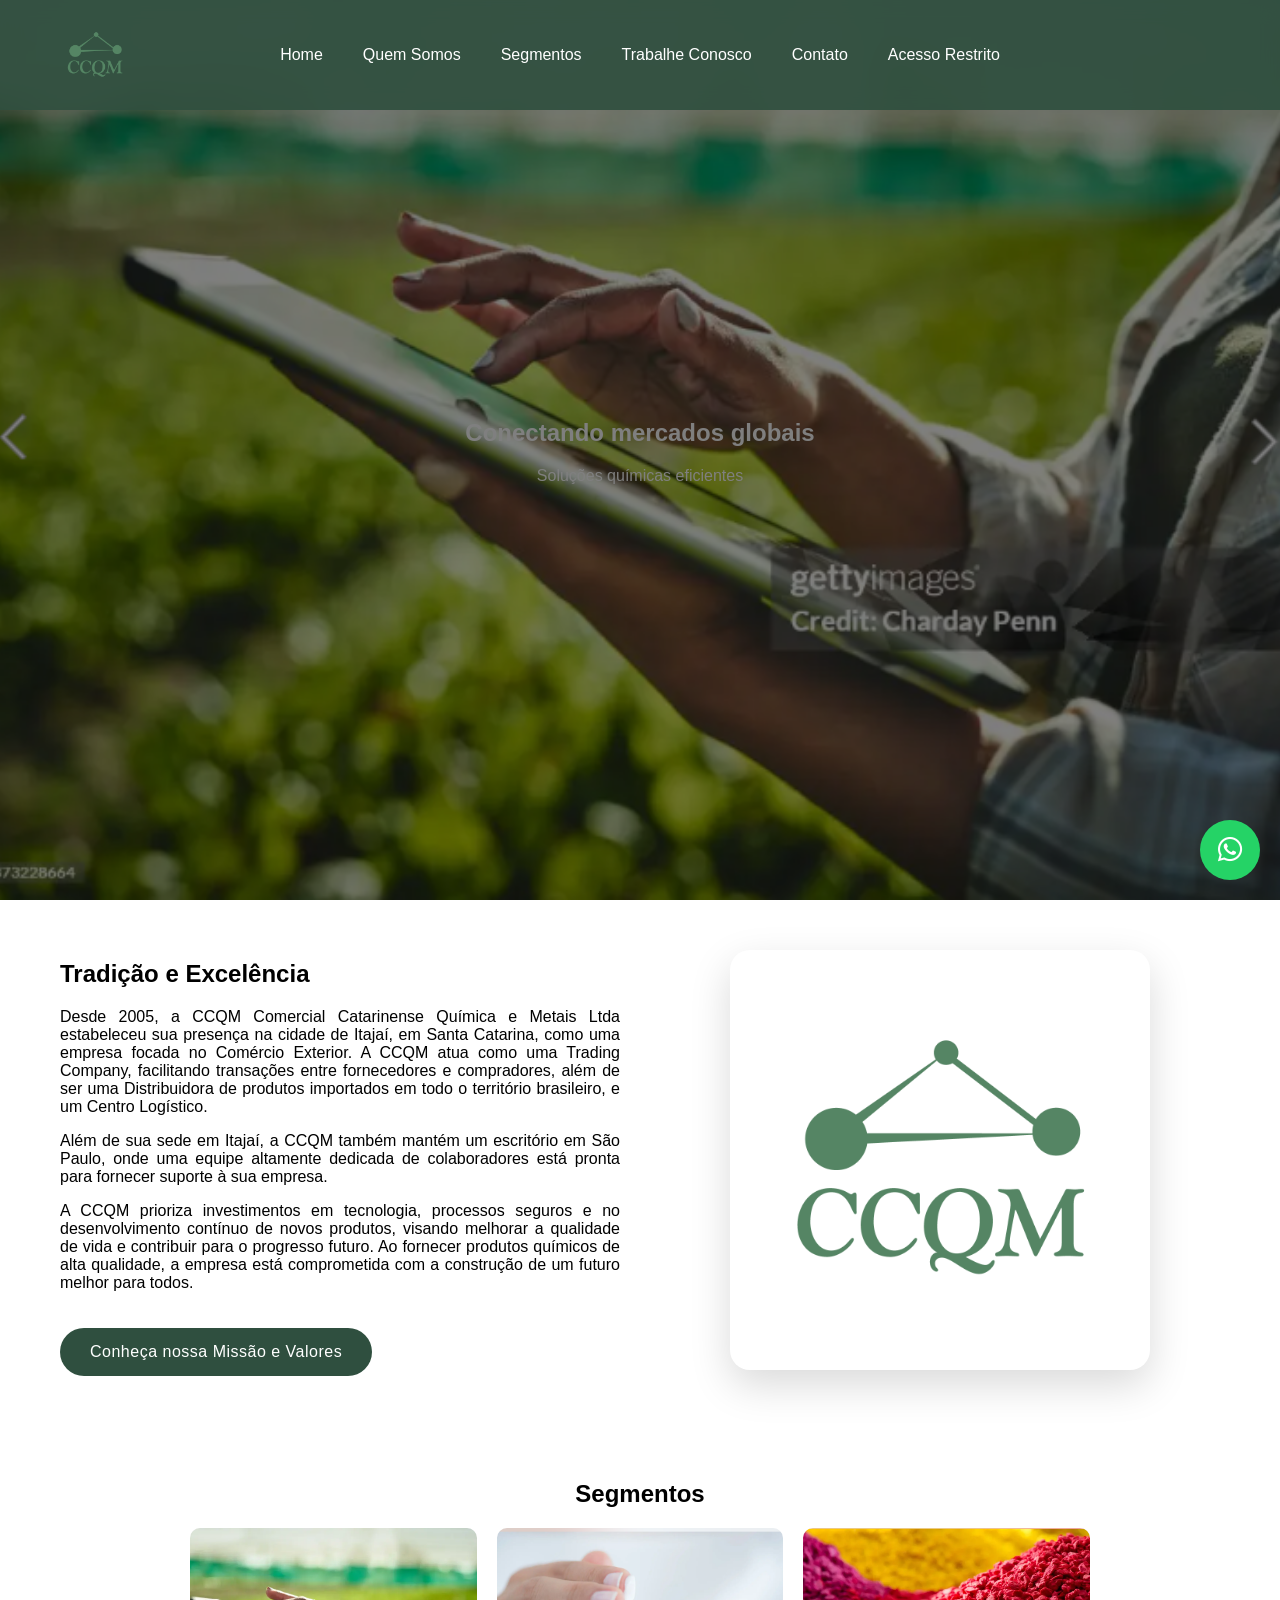
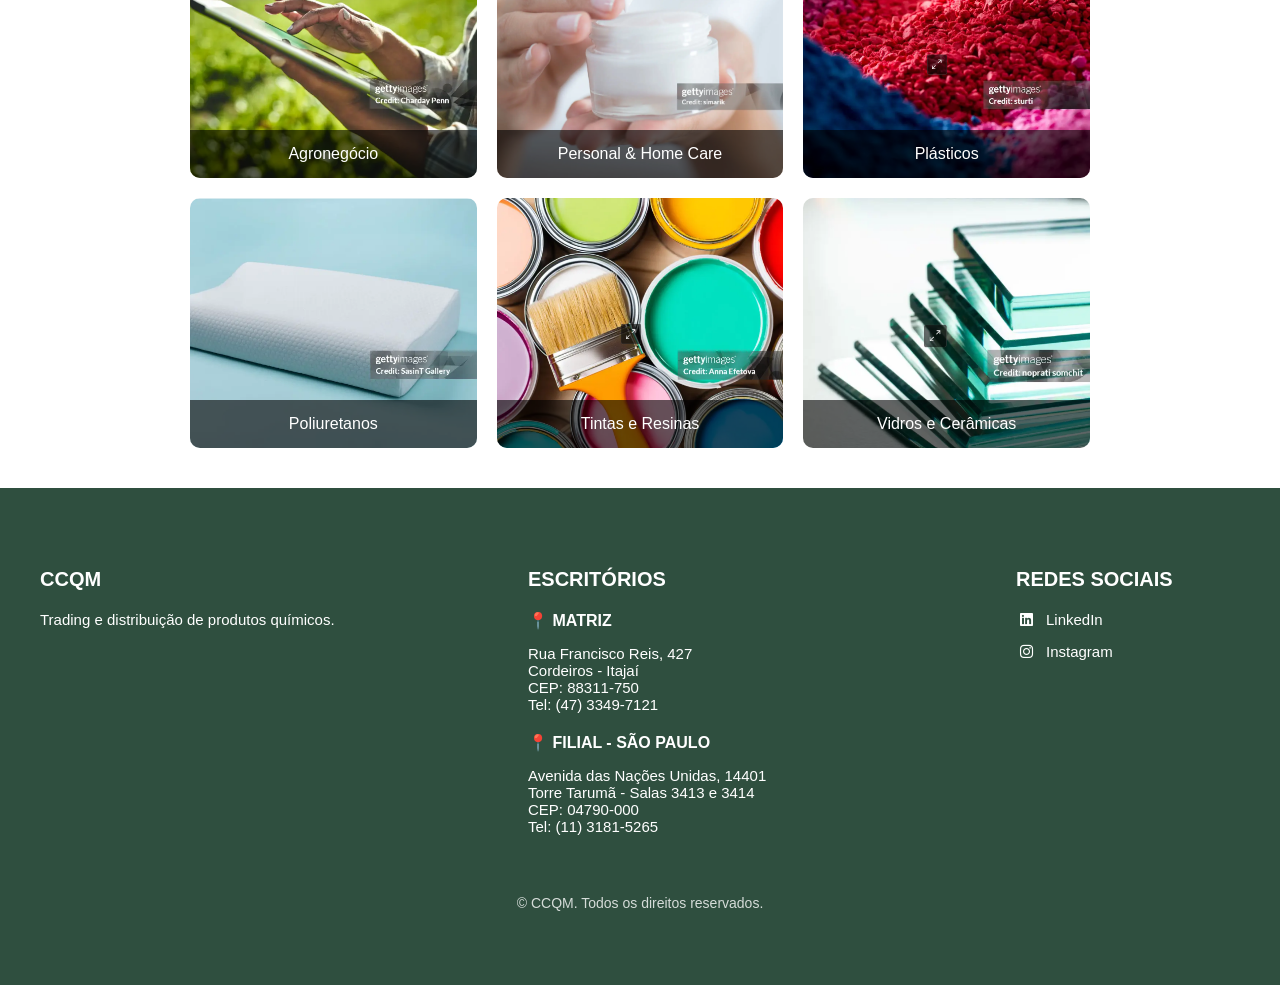
<file: index.html>
<!DOCTYPE html>
<html lang="pt-br">
<head>
<meta charset="UTF-8">
<meta name="viewport" content="width=device-width, initial-scale=1.0">

<link rel="icon" type="image/x-icon" href="imagens/icone.png">

<title>CCQM - Home</title>

<!-- CSS EXTERNO -->
<link rel="stylesheet" href="css/style.css">

<!-- FONT AWESOME -->
<link rel="stylesheet" href="https://cdnjs.cloudflare.com/ajax/libs/font-awesome/6.5.0/css/all.min.css">

</head>

<body>

<header>

  <a href="index.html"><img src="imagens/CCQM.png"></a>

  <!-- BOTÃO HAMBÚRGUER -->
  <div class="menu-toggle" id="menu-toggle">
    <i class="fas fa-bars"></i>
  </div>

  <!-- MENU -->
  <nav id="nav">
    <a href="index.html">Home</a>

    <div class="dropdown">
      <a href="quem somos/quem somos.html">Quem Somos</a>
      <div class="dropdown-menu">
        <a href="quem somos/centros distribuicao/centros distribuicao.html">Centros de Distribuição</a>
        <a href="quem somos/nossas unidades/nossas unidades.html">Nossas Unidades</a>
      </div>
    </div>

    <a href="#segmentos">Segmentos</a>
    <a href="trabalhe conosco/trabalhe conosco.html">Trabalhe Conosco</a>
    <a href="contato/contato.html">Contato</a>
    <a href="acesso restrito/acesso restrito.html">Acesso Restrito</a>
  </nav>

</header>

<section class="hero">
  <div class="slide active" style="background-image:url('imagens/agro.png')"></div>
  <div class="slide" style="background-image:url('imagens/personal.png')"></div>
  <div class="slide" style="background-image:url('imagens/plasticos.png')"></div>
  <div class="slide" style="background-image:url('imagens/poliuretanos.png')"></div>
  <div class="slide" style="background-image:url('imagens/tintas.png')"></div>
  <div class="slide" style="background-image:url('imagens/vidros.png')"></div>

  <div class="hero-content">
    <h1>Conectando mercados globais</h1>
    <p>Soluções químicas eficientes</p>
  </div>
</section>

<section class="section" id="sobre">
  <div class="sobre-container">
  
    <div class="sobre-texto">
      <h2>Tradição e Excelência</h2>

       <p>Desde 2005, a CCQM Comercial Catarinense Química e Metais Ltda
	estabeleceu sua presença na cidade de Itajaí, em Santa Catarina,
	como uma empresa focada no Comércio Exterior. A CCQM atua como
	uma Trading Company, facilitando transações entre fornecedores e
	compradores, além de ser uma Distribuidora de produtos importados
	em todo o território brasileiro, e um Centro Logístico.</p>

	<p>Além de sua sede em Itajaí, a CCQM também mantém um escritório em
	São Paulo, onde uma equipe altamente dedicada de colaboradores está
	pronta para fornecer suporte à sua empresa.</p>

	<p>A CCQM prioriza investimentos em tecnologia, processos seguros e
	no desenvolvimento contínuo de novos produtos, visando melhorar a
	qualidade de vida e contribuir para o progresso futuro. Ao fornecer
	produtos químicos de alta qualidade, a empresa está comprometida
	com a construção de um futuro melhor para todos.</p>
      
      <a href="quem somos/quem somos.html" class="btn">
        Conheça nossa Missão e Valores
      </a>
    </div>

    <div class="sobre-img">
      <img src="imagens/CCQM.png">
    </div>

  </div>
</section>

<section class="section" id="segmentos">
<h2 style="text-align:center;">Segmentos</h2>


  <div class="segmentos-grid">

    <a href="segmentos/agro.html" class="segmento" style="background-image:url('imagens/agro.png')">
      <div class="overlay">Agronegócio</div>
    </a>

    <a href="segmentos/personal.html" class="segmento" style="background-image:url('imagens/personal.png')">
      <div class="overlay">Personal & Home Care</div>
    </a>

    <a href="segmentos/plasticos.html" class="segmento" style="background-image:url('imagens/plasticos.png')">
      <div class="overlay">Plásticos</div>
    </a>

    <a href="segmentos/poliuretanos.html" class="segmento" style="background-image:url('imagens/poliuretanos.png')">
      <div class="overlay">Poliuretanos</div>
    </a>

    <a href="segmentos/tintas.html" class="segmento" style="background-image:url('imagens/tintas.png')">
      <div class="overlay">Tintas e Resinas</div>
    </a>

    <a href="segmentos/vidros.html" class="segmento" style="background-image:url('imagens/vidros.png')">
      <div class="overlay">Vidros e Cerâmicas</div>
    </a>

  </div>
</section>

<footer>
  <div class="footer-container">

    <div class="footer-col">
      <h3>CCQM</h3>
      <p>Trading e distribuição de produtos químicos.</p>
    </div>

    <div class="footer-col">
      <h3>ESCRITÓRIOS</h3>

      <div class="endereco-item">
        <strong>📍 MATRIZ</strong>
        <p>
          <a href="https://maps.app.goo.gl/bveJZbwZsRc83R1b8" target="_blank">
            Rua Francisco Reis, 427<br>
            Cordeiros - Itajaí<br>
            CEP: 88311-750
          </a>
          <br>Tel: (47) 3349-7121
        </p>
      </div>

      <div class="endereco-item">
        <strong>📍 FILIAL - SÃO PAULO</strong>
        <p>
          <a href="https://maps.app.goo.gl/r2xgprX766SR1p6Q8" target="_blank">
            Avenida das Nações Unidas, 14401<br>
            Torre Tarumã - Salas 3413 e 3414<br>
            CEP: 04790-000
          </a>
          <br>Tel: (11) 3181-5265
        </p>
      </div>
    </div>

    <div class="footer-col">
      <h3>REDES SOCIAIS</h3>

      <p>
        <a href="https://www.linkedin.com/company/iqc-group/" target="_blank">
          <i class="fab fa-linkedin"></i> LinkedIn
        </a>
      </p>

      <p>
        <a href="https://www.instagram.com/ccqmoficial" target="_blank">
          <i class="fab fa-instagram"></i> Instagram
        </a>
      </p>

    </div>

  </div>

  <p class="copy">© CCQM. Todos os direitos reservados.</p>
  
<a href="https://wa.me/5511994240001?text=Olá,%20preciso%20de%20informações" class="btn-whatsapp" target="_blank">
  <i class="fab fa-whatsapp"></i>
</a>
</footer>

<!-- SCRIPT MENU MOBILE -->
<script>
const toggle = document.getElementById('menu-toggle');
const nav = document.getElementById('nav');

toggle.addEventListener('click', () => {
  nav.classList.toggle('active');
});
</script>

<!-- SLIDE -->
<script>
let slides = document.querySelectorAll('.slide');
let index = 0;

setInterval(()=>{
  slides[index].classList.remove('active');
  index = (index + 1) % slides.length;
  slides[index].classList.add('active');
},4000);
</script>

</body>
</html>
</file>
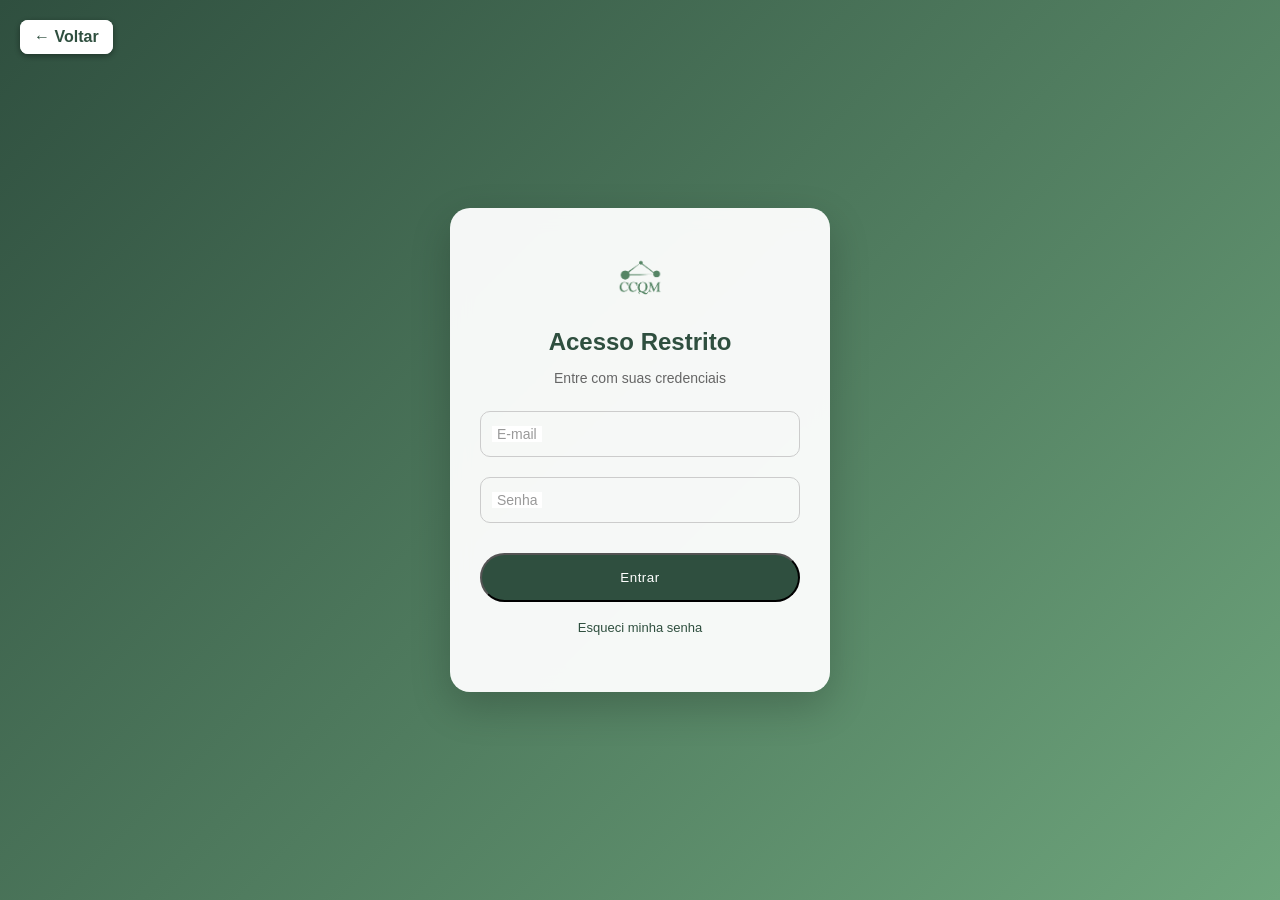
<file: acesso restrito/acesso restrito.html>
<!DOCTYPE html>
<html lang="pt-br">
<head>
<meta charset="UTF-8">
<meta name="viewport" content="width=device-width, initial-scale=1.0">
<title>Área Restrita - CCQM</title>

<link rel="icon" type="image/x-icon" href="../imagens/icone.png">


<link rel="stylesheet" href="../css/style.css">
</head>


<a href="../home.html" class="btn-voltar">← Voltar</a>


<body class="login-page">

<a href="../index.html" class="btn-voltar">← Voltar</a>

<div class="login-container">

  <img src="../imagens/CCQM.png" alt="Logo CCQM" class="login-logo">

  <h2>Acesso Restrito</h2>
  <p class="login-subtitle">Entre com suas credenciais</p>

  <form onsubmit="login(event)" class="login-form">

    <div class="input-group">
      <input type="email" id="email" placeholder=" " required>
      <label for="email">E-mail</label>
    </div>

    <div class="input-group">
      <input type="password" id="senha" placeholder=" " required>
      <label for="senha">Senha</label>
    </div>

    <button type="submit" class="btn">Entrar</button>

  </form>

  <div class="login-links">
    <p><a href="#">Esqueci minha senha</a></p>
  </div>

</div>

<script>
function login(event){
  event.preventDefault();

  const email = document.getElementById("email").value;
  const senha = document.getElementById("senha").value;

  if(email === "admin@ccqm.com" && senha === "1234"){
    localStorage.setItem("logado", "true");
    window.location.href = "painel acesso restrito.html";
  } else {
    alert("E-mail ou senha inválidos");
  }
}
</script>

</body>
</html>
</file>
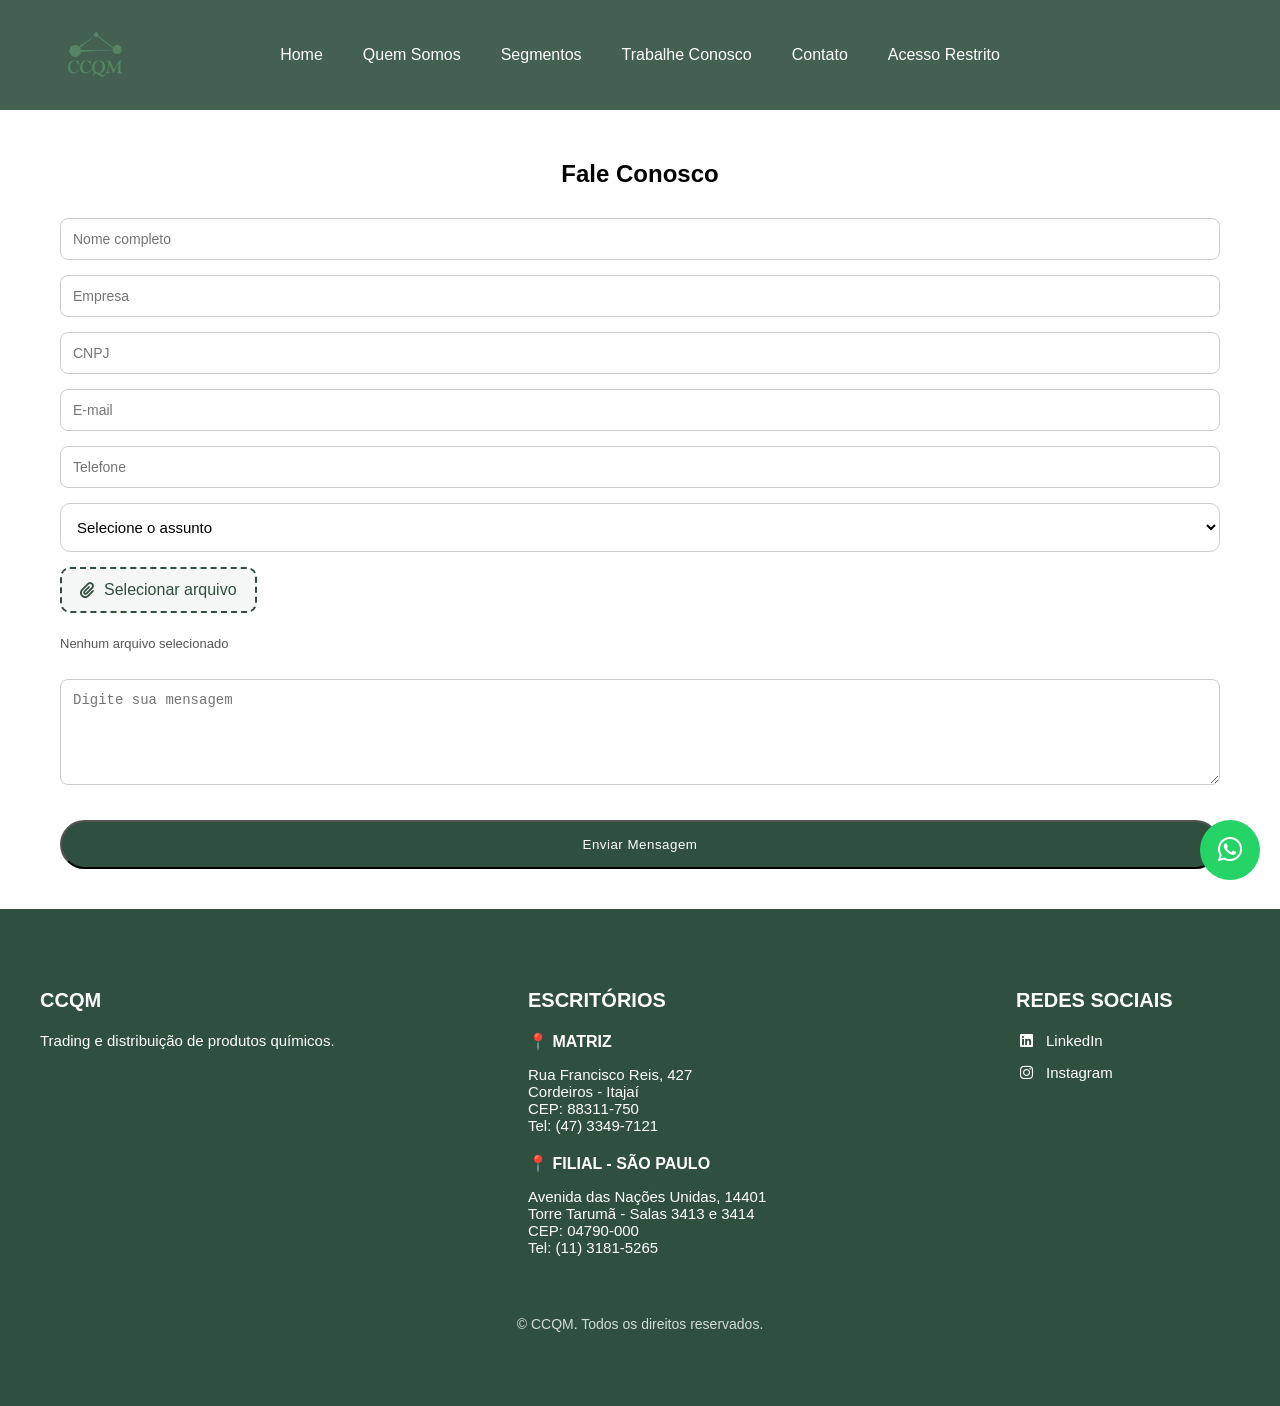
<file: contato/contato.html>
<!DOCTYPE html>

<html lang="pt-br">
<head>
<meta charset="UTF-8">
<meta name="viewport" content="width=device-width, initial-scale=1.0">
<title>Contato - CCQM</title>

<link rel="icon" type="image/x-icon" href="../imagens/icone.png">
<link rel="stylesheet" href="../css/style.css">

<link rel="stylesheet" href="https://cdnjs.cloudflare.com/ajax/libs/font-awesome/6.5.0/css/all.min.css">
</head>

<body>

<!-- HEADER -->

<header>

  <a href="../index.html">
    <img src="../imagens/CCQM.png" alt="Logo CCQM">
  </a>

  <div class="menu-toggle" onclick="toggleMenu()">
    <i class="fas fa-bars"></i>
  </div>

  <!-- MENU -->
  <nav id="nav">
    <a href="../index.html">Home</a>

    <div class="dropdown">
      <a href="../quem somos/quem somos.html">Quem Somos</a>
      <div class="dropdown-menu">
        <a href="../quem somos/centros distribuicao/centros distribuicao.html">Centros de Distribuição</a>
        <a href="../quem somos/nossas unidades/nossas unidades.html">Nossas Unidades</a>
      </div>
    </div>

    <a href="../index.html#segmentos">Segmentos</a>
    <a href="../trabalhe conosco/trabalhe conosco.html">Trabalhe Conosco</a>
    <a href="contato.html">Contato</a>
    <a href="../acesso restrito/acesso restrito.html">Acesso Restrito</a>
  </nav>
</header>

<div style="height:100px;"></div>

<!-- CONTEÚDO -->

<section class="section">

  <h1 style="text-align:center; margin-bottom:30px;">Fale Conosco</h1>

  <div class="contato-container">

<!-- FORMULÁRIO -->
<div class="contato-form">

<form id="form-contato"
      action="https://formsubmit.co/ti@ccqm.com.br"
      method="POST"
      enctype="multipart/form-data"
      class="formulario">

  <div class="form-group">
    <input type="text" name="nome" placeholder="Nome completo" required>
  </div>

  <div class="form-group">
    <input type="text" name="empresa" placeholder="Empresa">
  </div>

  <div class="form-group">
    <input type="text" name="cnpj" placeholder="CNPJ">
  </div>

  <div class="form-group">
    <input type="email" name="email" placeholder="E-mail" required>
  </div>

  <div class="form-group">
    <input type="tel" name="telefone" placeholder="Telefone">
  </div>

  <div class="form-group">
    <select name="assunto" required>
      <option value="" disabled selected>Selecione o assunto</option>
      <option value="Orçamento">Solicitação de orçamento</option>
      <option value="Produtos">Informações sobre produtos</option>
      <option value="Parceria">Parcerias</option>
      <option value="Suporte">Suporte</option>
      <option value="Outros">Outros</option>
    </select>
  </div>
  
  
<div class="form-group upload-group">

  <label class="upload-label">
    <i class="fas fa-paperclip"></i>
    <span>Selecionar arquivo</span>
    <input type="file" name="attachment" id="fileInput">
  </label>

  <p id="file-name">Nenhum arquivo selecionado</p>

</div>


  <div class="form-group">
    <textarea name="mensagem" rows="5" placeholder="Digite sua mensagem" required></textarea>
  </div>

  <!-- CONFIG -->
  <input type="hidden" name="_subject" value="Novo contato - CCQM">
  <input type="hidden" name="_captcha" value="false">

  <button type="submit" class="btn">Enviar Mensagem</button>

  <!-- FEEDBACK -->
  <p id="msg-sucesso" style="display:none; color:green; margin-top:10px;">
    ✅ Mensagem enviada com sucesso!
  </p>

  <p id="msg-erro" style="display:none; color:red; margin-top:10px;">
    ❌ Erro ao enviar. Tente novamente.
  </p>

</form>
  </div>

</section>

<!-- FOOTER -->

<footer>
  <div class="footer-container">

    <div class="footer-col">
      <h3>CCQM</h3>
      <p>Trading e distribuição de produtos químicos.</p>
    </div>

    <div class="footer-col">
      <h3>ESCRITÓRIOS</h3>

      <div class="endereco-item">
        <strong>📍 MATRIZ</strong>
        <p>
          <a href="https://maps.app.goo.gl/bveJZbwZsRc83R1b8" target="_blank">
            Rua Francisco Reis, 427<br>
            Cordeiros - Itajaí<br>
            CEP: 88311-750
          </a><br>
          Tel: (47) 3349-7121
        </p>
      </div>

      <div class="endereco-item">
        <strong>📍 FILIAL - SÃO PAULO</strong>
        <p>
          <a href="https://maps.app.goo.gl/r2xgprX766SR1p6Q8" target="_blank">
            Avenida das Nações Unidas, 14401<br>
            Torre Tarumã - Salas 3413 e 3414<br>
            CEP: 04790-000
          </a><br>
          Tel: (11) 3181-5265
        </p>
      </div>
    </div>

    <div class="footer-col">
      <h3>REDES SOCIAIS</h3>

      <p>
        <a href="https://www.linkedin.com/company/iqc-group/" target="_blank">
          <i class="fab fa-linkedin"></i> LinkedIn
        </a>
      </p>

      <p>
        <a href="https://www.instagram.com/ccqmoficial" target="_blank">
          <i class="fab fa-instagram"></i> Instagram
        </a>
      </p>

    </div>

  </div>

  <p class="copy">© CCQM. Todos os direitos reservados.</p>

  <a href="https://wa.me/5511994240001?text=Olá,%20preciso%20de%20informações" class="btn-whatsapp" target="_blank">
    <i class="fab fa-whatsapp"></i>
  </a>

</footer>

<!-- SCRIPT MENU -->

<script>
function toggleMenu() {
  document.getElementById("nav").classList.toggle("active");
}
</script>

<!-- SCRIPT FORM -->

<script>
const form = document.getElementById("form-contato");

form.addEventListener("submit", function(e){
  e.preventDefault();

  const formData = new FormData(form);

  fetch(form.action, {
    method: "POST",
    body: formData,
    headers: { 'Accept': 'application/json' }
  })
  .then(response => {
    if (response.ok) {
      document.getElementById("msg-sucesso").style.display = "block";
      document.getElementById("msg-erro").style.display = "none";
      form.reset();
    } else {
      throw new Error();
    }
  })
  .catch(() => {
    document.getElementById("msg-erro").style.display = "block";
    document.getElementById("msg-sucesso").style.display = "none";
  });
});
</script>

<script>
const fileInput = document.getElementById("fileInput");
const fileName = document.getElementById("file-name");

fileInput.addEventListener("change", function(){
  if(this.files.length > 0){
    fileName.textContent = "📎 " + this.files[0].name;
  } else {
    fileName.textContent = "Nenhum arquivo selecionado";
  }
});
</script>

</body>
</html>
</file>
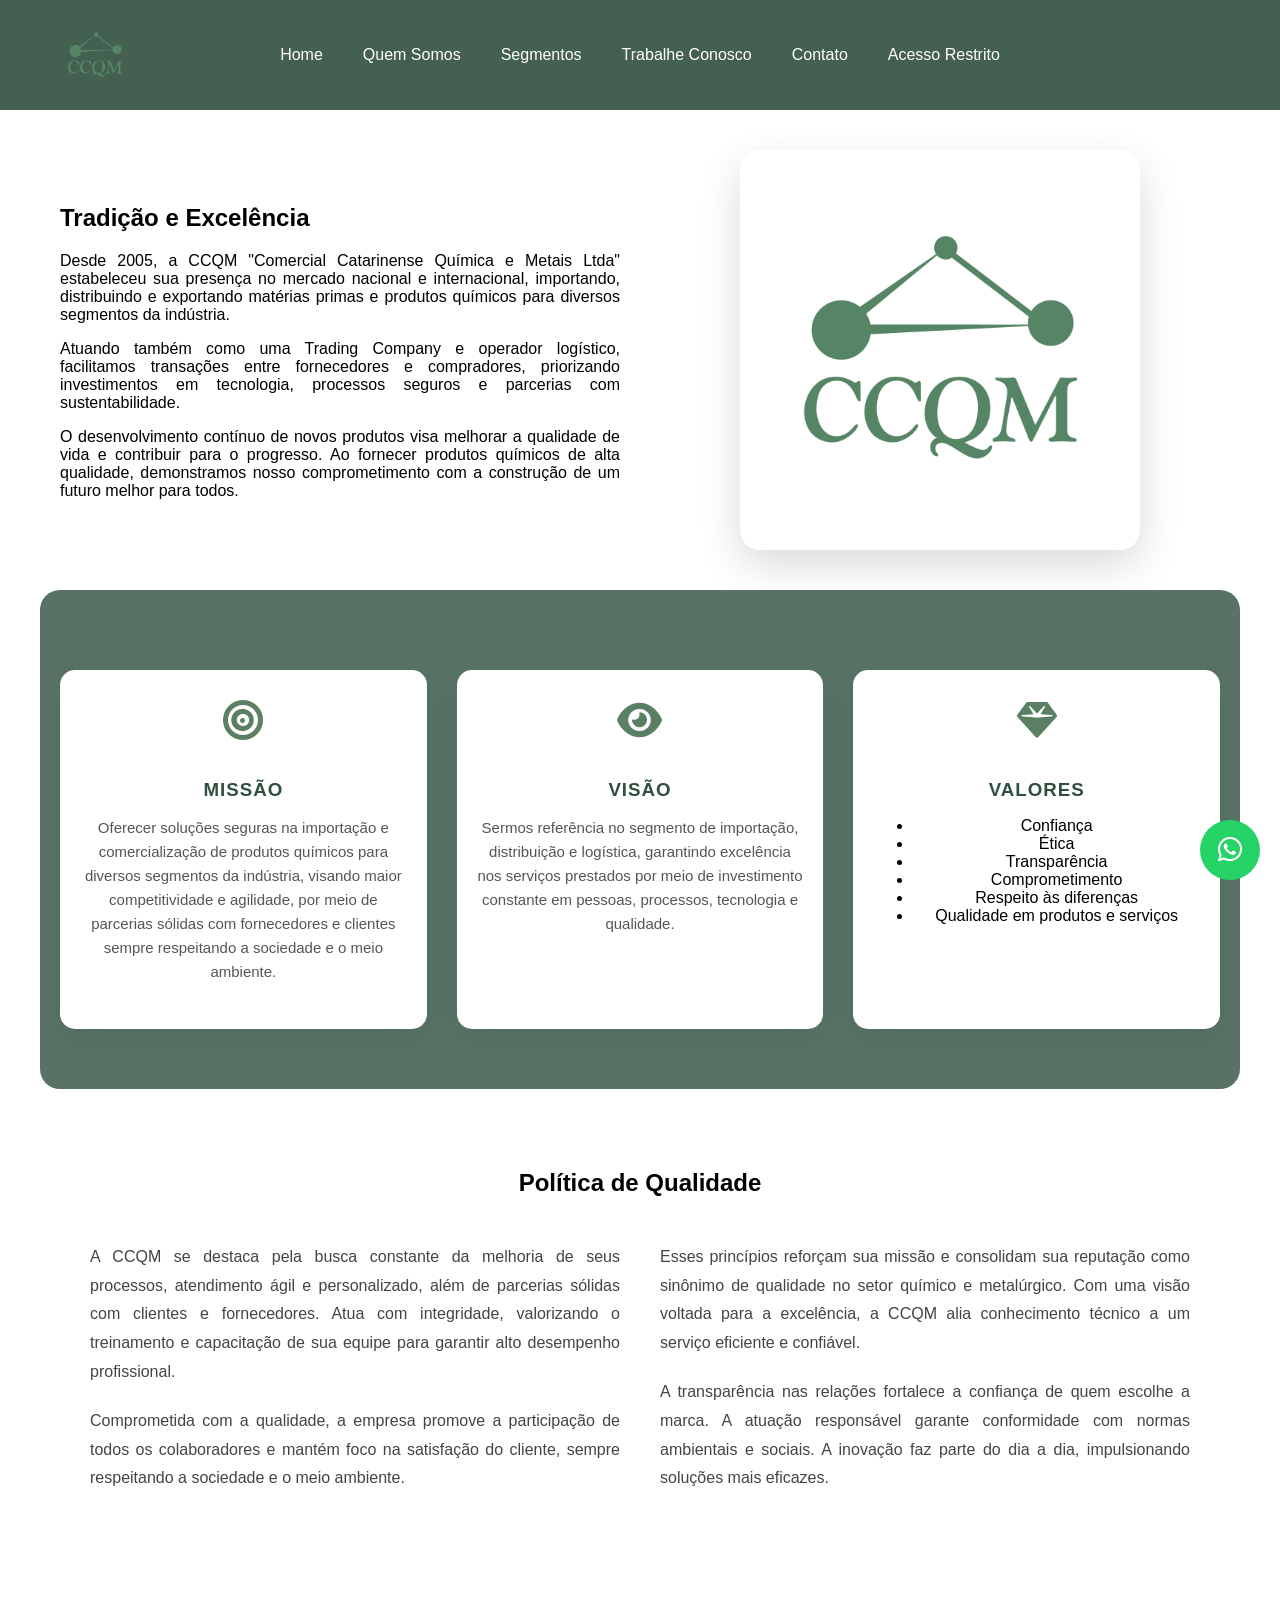
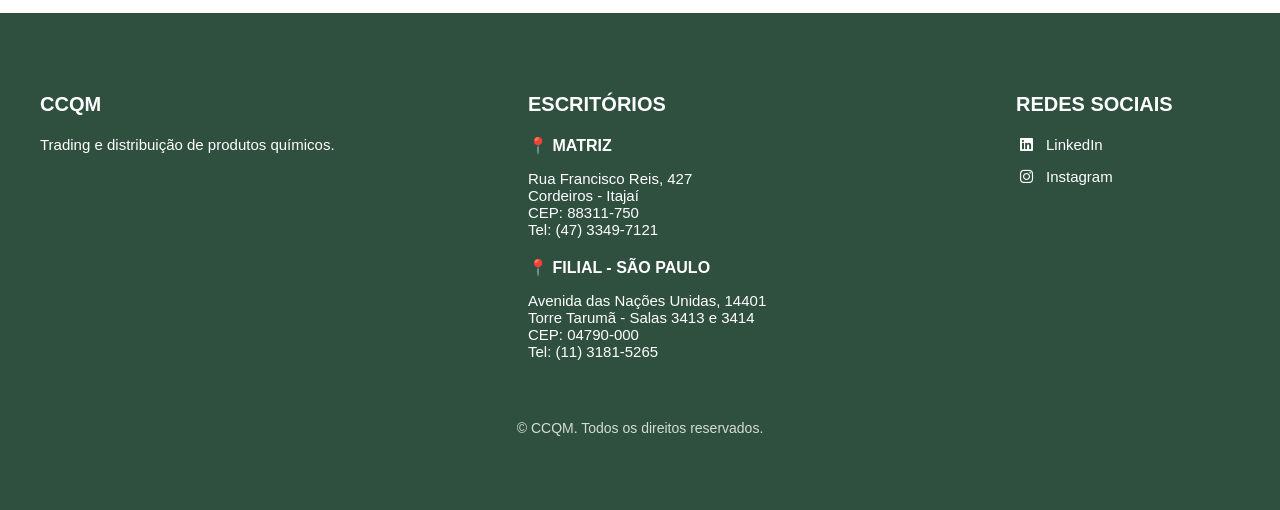
<file: quem somos/quem somos.html>
<!DOCTYPE html>
<html lang="pt-br">
<head>
    <meta charset="UTF-8">
    <meta name="viewport" content="width=device-width, initial-scale=1.0">
    <link rel="icon" type="image/x-icon" href="../imagens/icone.png">
    <title>CCQM - Quem Somos</title>
    <link rel="stylesheet" href="../css/style.css">
    <link rel="stylesheet" href="https://cdnjs.cloudflare.com/ajax/libs/font-awesome/6.5.0/css/all.min.css">
</head>
<body>

<header>

  <a href="../index.html"><img src="../imagens/CCQM.png"></a>
  
  	  <!-- BOTÃO HAMBÚRGUER -->
  <div class="menu-toggle" id="menu-toggle">
    <i class="fas fa-bars"></i>
  </div>


  <nav id="nav">
    <a href="../index.html">Home</a>

    <div class="dropdown">
      <a href="../quem somos/quem somos.html">Quem Somos</a>
      <div class="dropdown-menu">
        <a href="centros distribuicao/centros distribuicao.html">Centros de Distribuição</a>
        <a href="nossas unidades/nossas unidades.html">Nossas Unidades</a>
      </div>
    </div>

    <a href="../index.html#segmentos">Segmentos</a>
    <a href="../trabalhe conosco/trabalhe conosco.html">Trabalhe Conosco</a>
    <a href="../contato/contato.html">Contato</a>
    <a href="../acesso restrito/acesso restrito.html">Acesso Restrito</a>
  </nav>
</header>


<div style="height: 110px;"></div>

<main>
    <section class="section">
        <div class="sobre-container">
            <div class="sobre-texto">
                <h2 class="titulo-produtos">Tradição e Excelência</h2>
                <p>Desde 2005, a CCQM "Comercial Catarinense Química e Metais Ltda" estabeleceu sua presença no mercado nacional e internacional, importando, distribuindo e exportando matérias primas e produtos químicos para diversos segmentos da indústria.</p>
                <p>Atuando também como uma Trading Company e operador logístico, facilitamos transações entre fornecedores e compradores, priorizando investimentos em tecnologia, processos seguros e parcerias com sustentabilidade.</p>
                <p>O desenvolvimento contínuo de novos produtos visa melhorar a qualidade de vida e contribuir para o progresso. Ao fornecer produtos químicos de alta qualidade, demonstramos nosso comprometimento com a construção de um futuro melhor para todos.</p>
            </div>
            <div class="sobre-img">
                <img src="../imagens/CCQM.png" alt="CCQM Logo" style="max-width: 400px;">
            </div>
        </div>
    </section>

<section class="section" style="background-color: rgba(47,79,63,0.8); padding: 60px 20px; border-radius: 20px;">
    <div class="grid-mvv">
        <div class="card-mvv">
            <i class="fas fa-bullseye"></i>
            <h3>MISSÃO</h3>
            <p>Oferecer soluções seguras na importação e comercialização de produtos químicos para diversos segmentos da indústria, visando maior competitividade e agilidade, por meio de parcerias sólidas com fornecedores e clientes sempre respeitando a sociedade e o meio ambiente.</p>
        </div>
        
        <div class="card-mvv">
            <i class="fas fa-eye"></i>
            <h3>VISÃO</h3>
            <p>Sermos referência no segmento de importação, distribuição e logística, garantindo excelência nos serviços prestados por meio de investimento constante em pessoas, processos, tecnologia e qualidade.</p>
        </div>

        <div class="card-mvv">
            <i class="fas fa-gem"></i>
            <h3>VALORES</h3>
            <ul class="lista-valores">
                <li>Confiança</li>
                <li>Ética</li>
                <li>Transparência</li>
                <li>Comprometimento</li>
                <li>Respeito às diferenças</li>
                <li>Qualidade em produtos e serviços</li>
            </ul>
        </div>
    </div>
</section>

<section class="section">
    <h2 class="titulo-produtos" style="text-align: center; margin-top: 40px;">Política de Qualidade</h2>
    
    <div class="qualidade-container">
        <div class="qualidade-coluna">
            <p>A CCQM se destaca pela busca constante da melhoria de seus processos, atendimento ágil e personalizado, além de parcerias sólidas com clientes e fornecedores. Atua com integridade, valorizando o treinamento e capacitação de sua equipe para garantir alto desempenho profissional.</p>
            <p>Comprometida com a qualidade, a empresa promove a participação de todos os colaboradores e mantém foco na satisfação do cliente, sempre respeitando a sociedade e o meio ambiente.</p>
        </div>

        <div class="qualidade-coluna">
            <p>Esses princípios reforçam sua missão e consolidam sua reputação como sinônimo de qualidade no setor químico e metalúrgico. Com uma visão voltada para a excelência, a CCQM alia conhecimento técnico a um serviço eficiente e confiável.</p>
            <p>A transparência nas relações fortalece a confiança de quem escolhe a marca. A atuação responsável garante conformidade com normas ambientais e sociais. A inovação faz parte do dia a dia, impulsionando soluções mais eficazes.</p>
        </div>
    </div>
</section>
</main>

<footer>
  <div class="footer-container">

    <div class="footer-col">
      <h3>CCQM</h3>
      <p>Trading e distribuição de produtos químicos.</p>
    </div>

    <div class="footer-col">
      <h3>ESCRITÓRIOS</h3>

      <div class="endereco-item">
        <strong>📍 MATRIZ</strong>
        <p>
          <a href="https://maps.app.goo.gl/bveJZbwZsRc83R1b8" target="_blank">
            Rua Francisco Reis, 427<br>
            Cordeiros - Itajaí<br>
            CEP: 88311-750
          </a>
          <br>Tel: (47) 3349-7121
        </p>
      </div>

      <div class="endereco-item">
        <strong>📍 FILIAL - SÃO PAULO</strong>
        <p>
          <a href="https://maps.app.goo.gl/r2xgprX766SR1p6Q8" target="_blank">
            Avenida das Nações Unidas, 14401<br>
            Torre Tarumã - Salas 3413 e 3414<br>
            CEP: 04790-000
          </a>
          <br>Tel: (11) 3181-5265
        </p>
      </div>
    </div>

    <div class="footer-col">
      <h3>REDES SOCIAIS</h3>

      <p>
        <a href="https://www.linkedin.com/company/iqc-group/" target="_blank">
          <i class="fab fa-linkedin"></i> LinkedIn
        </a>
      </p>

      <p>
        <a href="https://www.instagram.com/ccqmoficial" target="_blank">
          <i class="fab fa-instagram"></i> Instagram
        </a>
      </p>

    </div>

  </div>

  <p class="copy">© CCQM. Todos os direitos reservados.</p>
  
<a href="https://wa.me/5511994240001?text=Olá,%20preciso%20de%20informações" class="btn-whatsapp" target="_blank">
  <i class="fab fa-whatsapp"></i>
</a>
</footer>
</body>

<script>
document.addEventListener("DOMContentLoaded", function() {
  const toggle = document.getElementById('menu-toggle');
  const nav = document.getElementById('nav');

  toggle.addEventListener('click', () => {
    nav.classList.toggle('active');
  });
});
</script>

</html>
</file>
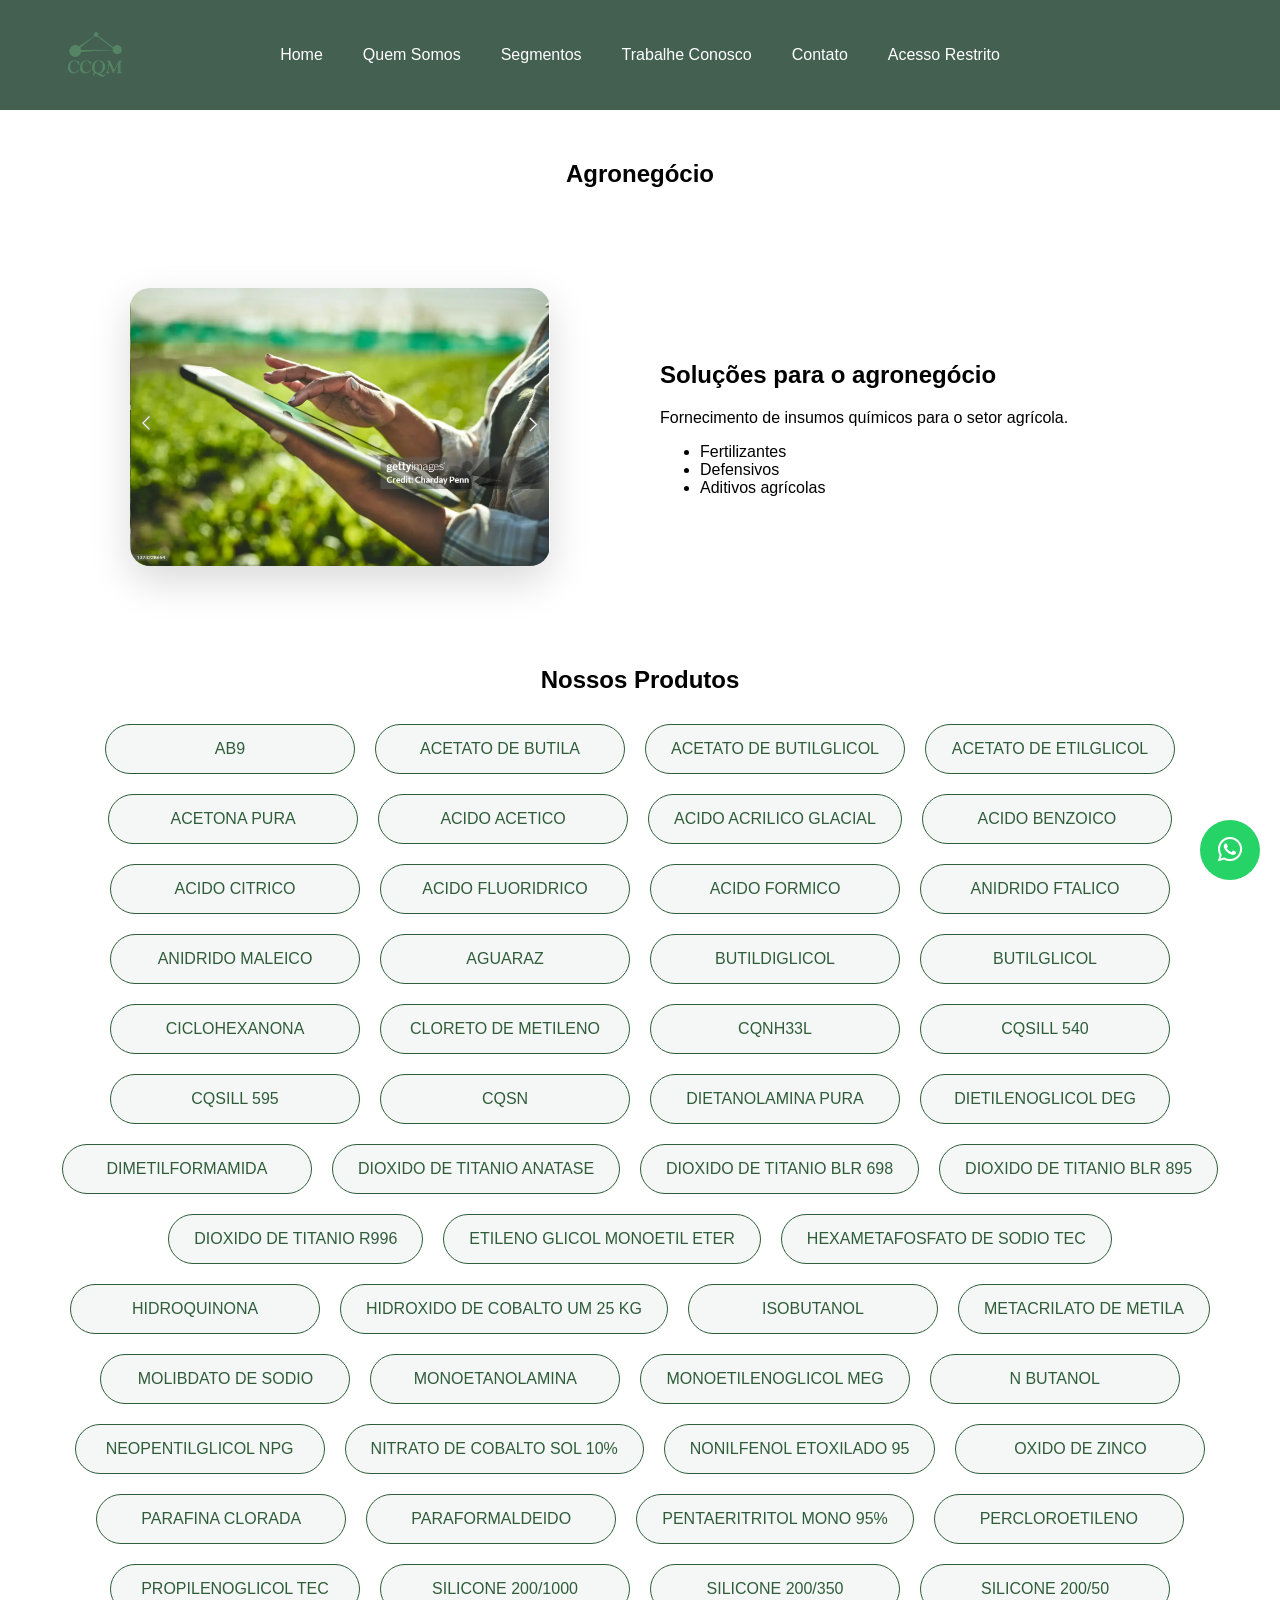
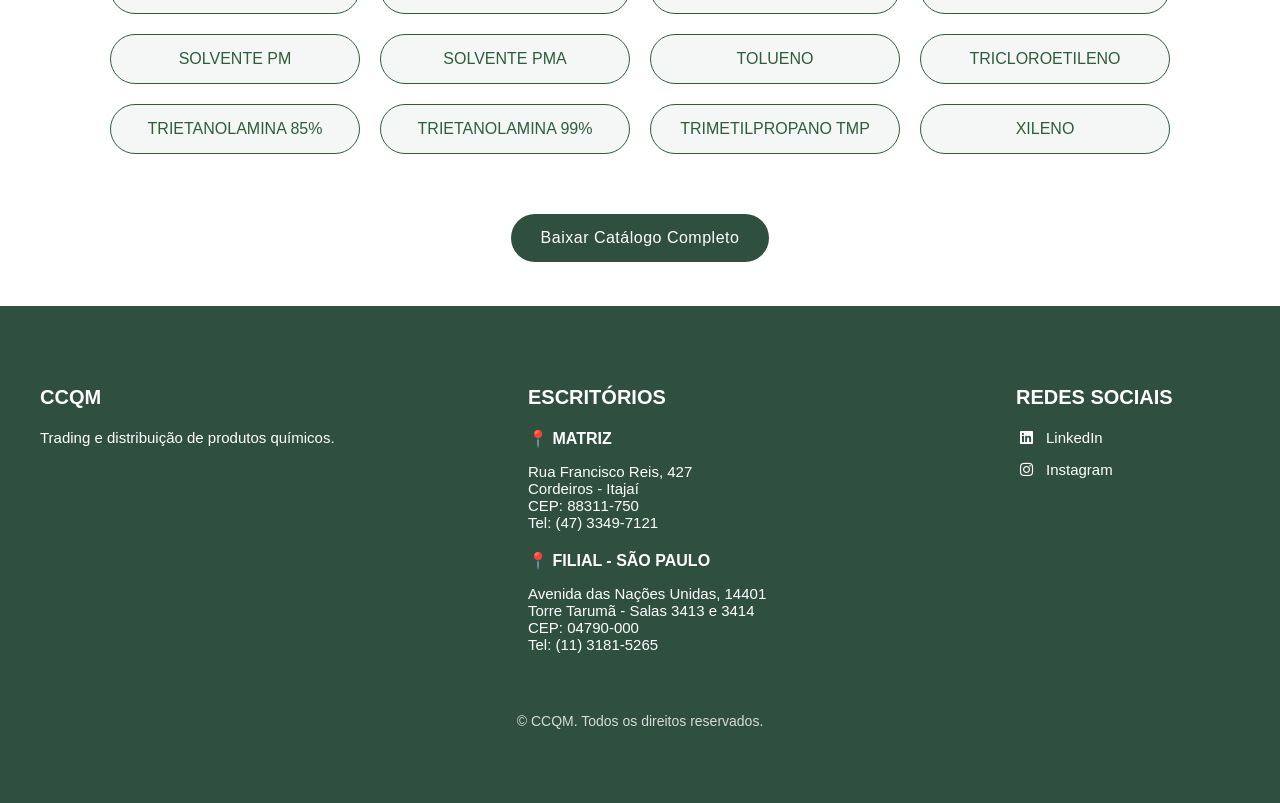
<file: segmentos/agro.html>
<!DOCTYPE html>
<html lang="pt-br">
<head>
<meta charset="UTF-8">
<meta name="viewport" content="width=device-width, initial-scale=1.0">

<title>Agronegócio - CCQM</title>

<link rel="icon" type="image/x-icon" href="../imagens/icone.png">
<link rel="stylesheet" href="../css/style.css">

<link rel="stylesheet" href="https://cdnjs.cloudflare.com/ajax/libs/font-awesome/6.5.0/css/all.min.css">
</head>

<body>

<!-- HEADER -->
<header>

  <a href="../index.html">
    <img src="../imagens/CCQM.png" alt="Logo CCQM">
  </a>

  <!-- MENU MOBILE -->
  <div class="menu-toggle" onclick="toggleMenu()">
    <i class="fas fa-bars"></i>
  </div>

  <nav id="nav">
    <a href="../index.html">Home</a>

    <div class="dropdown">
      <a href="../quem somos/quem somos.html">Quem Somos</a>
      <div class="dropdown-menu">
        <a href="../quem somos/centros distribuicao/centros distribuicao.html">Centros de Distribuição</a>
        <a href="../quem somos/nossas unidades/nossas unidades.html">Nossas Unidades</a>
      </div>
    </div>

    <a href="../index.html#segmentos">Segmentos</a>
    <a href="../trabalhe conosco/trabalhe conosco.html">Trabalhe Conosco</a>
    <a href="../contato/contato.html">Contato</a>
    <a href="../acesso restrito/acesso restrito.html">Acesso Restrito</a>
  </nav>

</header>

<!-- ESPAÇO HEADER FIXO -->
<div style="height:100px;"></div>

<!-- BANNER -->
<section class="section" style="text-align:center;">
  <h1>Agronegócio</h1>
</section>

<!-- CONTEÚDO -->
<section class="section">

  <div class="sobre-container">

    <div class="sobre-img">
      <img src="../imagens/agro.png" alt="Agronegócio">
    </div>

    <div class="sobre-texto">
      <h2>Soluções para o agronegócio</h2>
      <p>Fornecimento de insumos químicos para o setor agrícola.</p>

      <ul>
        <li>Fertilizantes</li>
        <li>Defensivos</li>
        <li>Aditivos agrícolas</li>
      </ul>
    </div>

  </div>

</section>

<!-- PRODUTOS -->
<section class="section">

  <h2 style="text-align:center; margin-bottom:30px;">
    Nossos Produtos
  </h2>

  <div class="grid-produtos">

    <div class="produto">AB9</div>
    <div class="produto">ACETATO DE BUTILA</div>
    <div class="produto">ACETATO DE BUTILGLICOL</div>
    <div class="produto">ACETATO DE ETILGLICOL</div>
    <div class="produto">ACETONA PURA</div>
    <div class="produto">ACIDO ACETICO</div>
    <div class="produto">ACIDO ACRILICO GLACIAL</div>
    <div class="produto">ACIDO BENZOICO</div>
    <div class="produto">ACIDO CITRICO</div>
    <div class="produto">ACIDO FLUORIDRICO</div>
    <div class="produto">ACIDO FORMICO</div>
    <div class="produto">ANIDRIDO FTALICO</div>
    <div class="produto">ANIDRIDO MALEICO</div>
    <div class="produto">AGUARAZ</div>
    <div class="produto">BUTILDIGLICOL</div>
    <div class="produto">BUTILGLICOL</div>
    <div class="produto">CICLOHEXANONA</div>
    <div class="produto">CLORETO DE METILENO</div>
    <div class="produto">CQNH33L</div>
    <div class="produto">CQSILL 540</div>
    <div class="produto">CQSILL 595</div>
    <div class="produto">CQSN</div>
    <div class="produto">DIETANOLAMINA PURA</div>
    <div class="produto">DIETILENOGLICOL DEG</div>
    <div class="produto">DIMETILFORMAMIDA</div>
    <div class="produto">DIOXIDO DE TITANIO ANATASE</div>
    <div class="produto">DIOXIDO DE TITANIO BLR 698</div>
    <div class="produto">DIOXIDO DE TITANIO BLR 895</div>
    <div class="produto">DIOXIDO DE TITANIO R996</div>
    <div class="produto">ETILENO GLICOL MONOETIL ETER</div>
    <div class="produto">HEXAMETAFOSFATO DE SODIO TEC</div>
    <div class="produto">HIDROQUINONA</div>
    <div class="produto">HIDROXIDO DE COBALTO UM 25 KG</div>
    <div class="produto">ISOBUTANOL</div>
    <div class="produto">METACRILATO DE METILA</div>
    <div class="produto">MOLIBDATO DE SODIO</div>
    <div class="produto">MONOETANOLAMINA</div>
    <div class="produto">MONOETILENOGLICOL MEG</div>
    <div class="produto">N BUTANOL</div>
    <div class="produto">NEOPENTILGLICOL NPG</div>
    <div class="produto">NITRATO DE COBALTO SOL 10%</div>
    <div class="produto">NONILFENOL ETOXILADO 95</div>
    <div class="produto">OXIDO DE ZINCO</div>
    <div class="produto">PARAFINA CLORADA</div>
    <div class="produto">PARAFORMALDEIDO</div>
    <div class="produto">PENTAERITRITOL MONO 95%</div>
    <div class="produto">PERCLOROETILENO</div>
    <div class="produto">PROPILENOGLICOL TEC</div>
    <div class="produto">SILICONE 200/1000</div>
    <div class="produto">SILICONE 200/350</div>
    <div class="produto">SILICONE 200/50</div>
    <div class="produto">SOLVENTE PM</div>
    <div class="produto">SOLVENTE PMA</div>
    <div class="produto">TOLUENO</div>
    <div class="produto">TRICLOROETILENO</div>
    <div class="produto">TRIETANOLAMINA 85%</div>
    <div class="produto">TRIETANOLAMINA 99%</div>
    <div class="produto">TRIMETILPROPANO TMP</div>
    <div class="produto">XILENO</div>

  </div>

  <!-- DOWNLOAD -->
  <div style="text-align:center; margin-top:40px;">
    <a href="../arquivos/catalogo de produtos completo.pdf" target="_blank" download class="btn">
      Baixar Catálogo Completo
    </a>
  </div>

</section>

<!-- FOOTER -->
<footer>
  <div class="footer-container">

    <div class="footer-col">
      <h3>CCQM</h3>
      <p>Trading e distribuição de produtos químicos.</p>
    </div>

    <div class="footer-col">
      <h3>ESCRITÓRIOS</h3>

      <div class="endereco-item">
        <strong>📍 MATRIZ</strong>
        <p>
          <a href="https://maps.app.goo.gl/bveJZbwZsRc83R1b8" target="_blank">
            Rua Francisco Reis, 427<br>
            Cordeiros - Itajaí<br>
            CEP: 88311-750
          </a><br>
          Tel: (47) 3349-7121
        </p>
      </div>

      <div class="endereco-item">
        <strong>📍 FILIAL - SÃO PAULO</strong>
        <p>
          <a href="https://maps.app.goo.gl/r2xgprX766SR1p6Q8" target="_blank">
            Avenida das Nações Unidas, 14401<br>
            Torre Tarumã - Salas 3413 e 3414<br>
            CEP: 04790-000
          </a><br>
          Tel: (11) 3181-5265
        </p>
      </div>
    </div>

    <div class="footer-col">
      <h3>REDES SOCIAIS</h3>

      <p>
        <a href="https://www.linkedin.com/company/iqc-group/" target="_blank">
          <i class="fab fa-linkedin"></i> LinkedIn
        </a>
      </p>

      <p>
        <a href="https://www.instagram.com/ccqmoficial" target="_blank">
          <i class="fab fa-instagram"></i> Instagram
        </a>
      </p>

    </div>

  </div>

  <p class="copy">© CCQM. Todos os direitos reservados.</p>

  <a href="https://wa.me/5511994240001?text=Olá,%20preciso%20de%20informações" class="btn-whatsapp" target="_blank">
    <i class="fab fa-whatsapp"></i>
  </a>

</footer>

<!-- SCRIPT MENU -->
<script>
function toggleMenu() {
  document.getElementById("nav").classList.toggle("active");
}
</script>

</body>
</html>
</file>
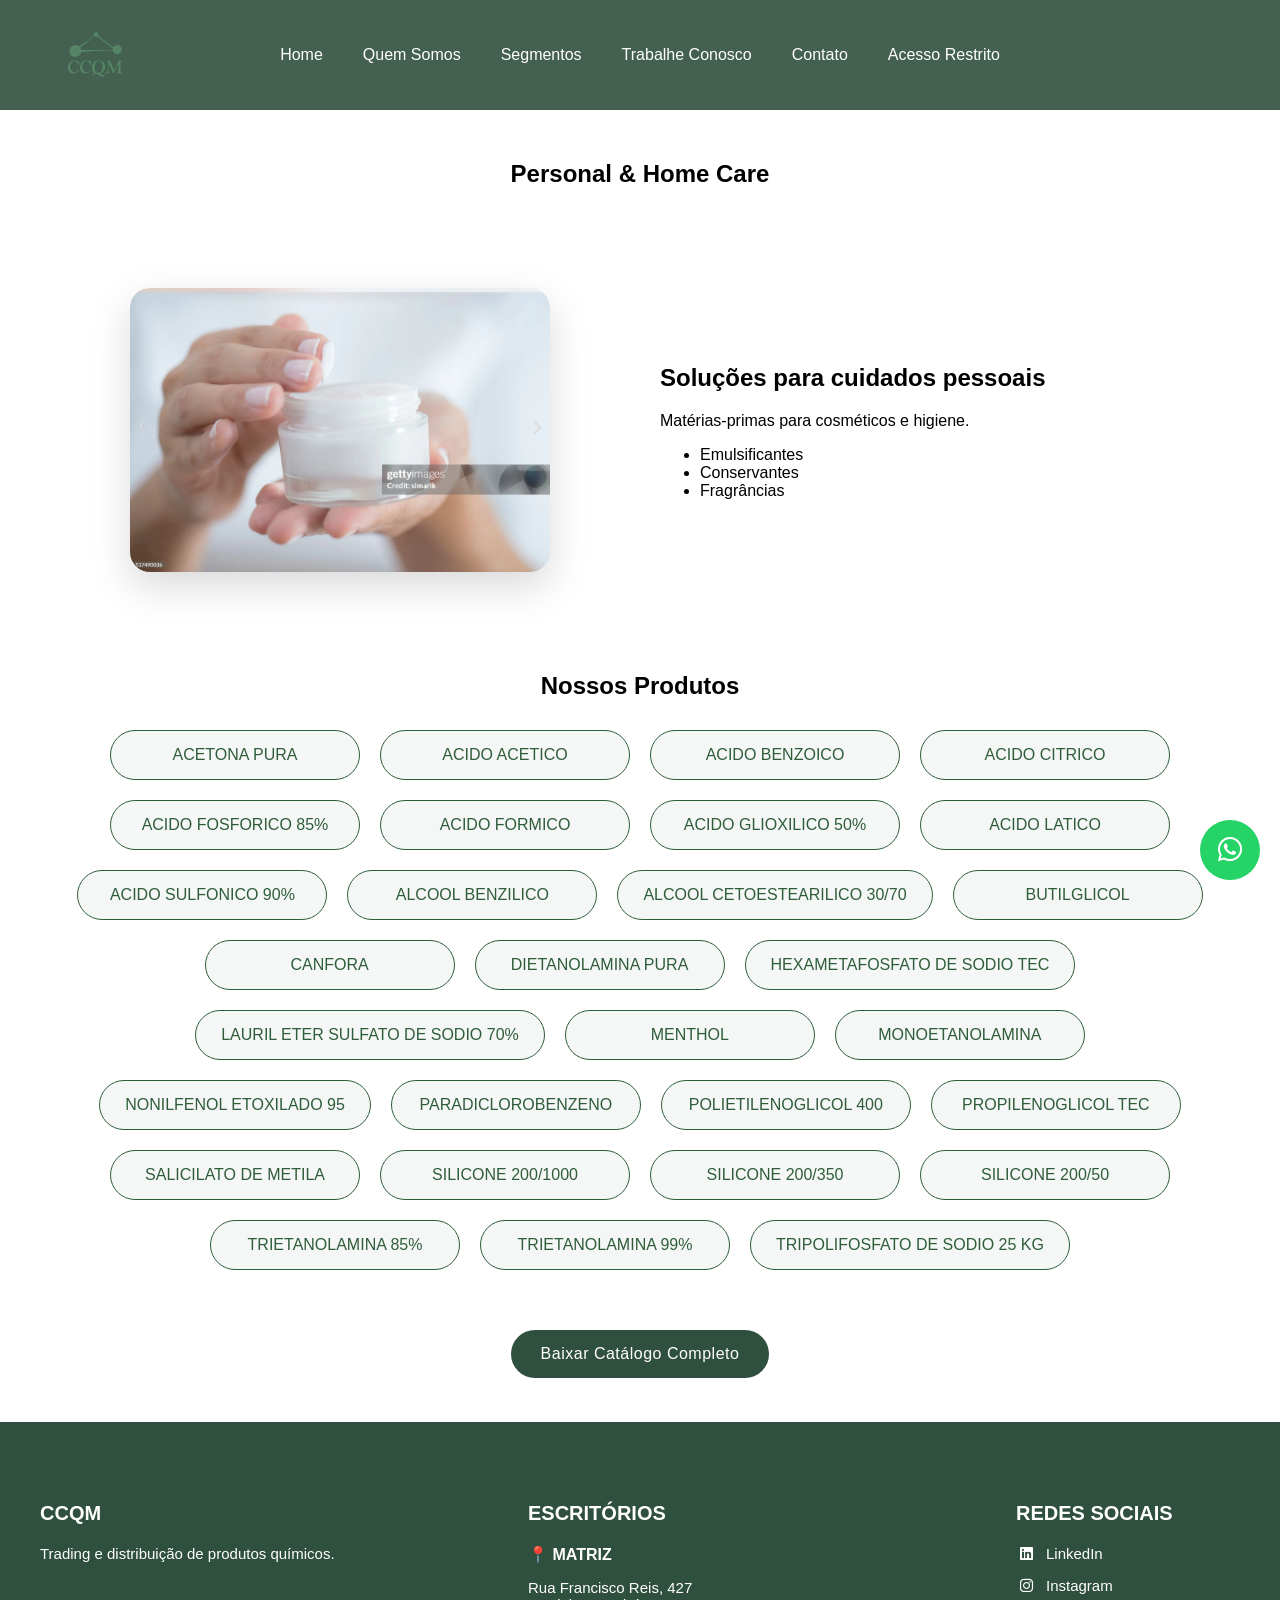
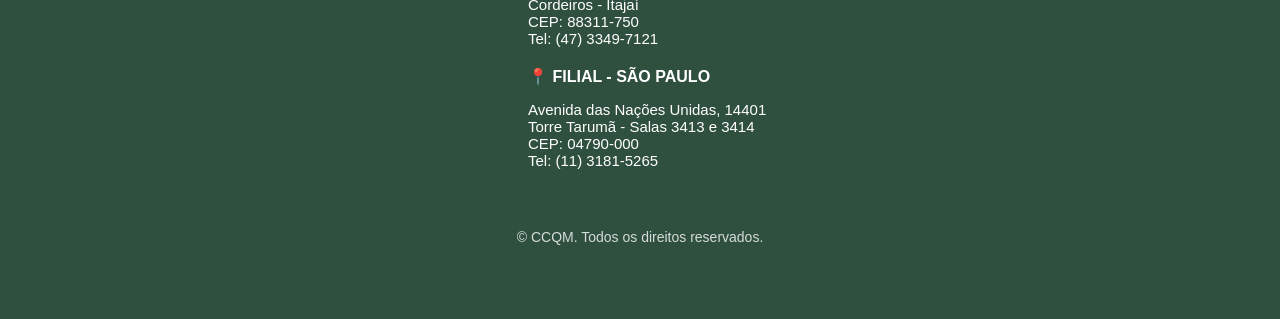
<file: segmentos/personal.html>
<!DOCTYPE html>
<html lang="pt-br">
<head>
<meta charset="UTF-8">
<meta name="viewport" content="width=device-width, initial-scale=1.0">

<title>Personal & Home Care - CCQM</title>

<link rel="icon" type="image/x-icon" href="../imagens/icone.png">
<link rel="stylesheet" href="../css/style.css">

<link rel="stylesheet" href="https://cdnjs.cloudflare.com/ajax/libs/font-awesome/6.5.0/css/all.min.css">
</head>

<body>

<!-- HEADER -->
<header>

  <a href="../index.html">
    <img src="../imagens/CCQM.png" alt="Logo CCQM">
  </a>

  <!-- MENU MOBILE -->
  <div class="menu-toggle" onclick="toggleMenu()">
    <i class="fas fa-bars"></i>
  </div>

  <nav id="nav">
    <a href="../index.html">Home</a>

    <div class="dropdown">
      <a href="../quem somos/quem somos.html">Quem Somos</a>
      <div class="dropdown-menu">
        <a href="../quem somos/centros distribuicao/centros distribuicao.html">Centros de Distribuição</a>
        <a href="../quem somos/nossas unidades/nossas unidades.html">Nossas Unidades</a>
      </div>
    </div>

    <a href="../index.html#segmentos">Segmentos</a>
    <a href="../trabalhe conosco/trabalhe conosco.html">Trabalhe Conosco</a>
    <a href="../contato/contato.html">Contato</a>
    <a href="../acesso restrito/acesso restrito.html">Acesso Restrito</a>
  </nav>

</header>

<!-- ESPAÇO HEADER -->
<div style="height:100px;"></div>

<!-- TÍTULO -->
<section class="section" style="text-align:center;">
  <h1>Personal & Home Care</h1>
</section>

<!-- CONTEÚDO -->
<section class="section">

  <div class="sobre-container">

    <div class="sobre-img">
      <img src="../imagens/personal.png" alt="Personal & Home Care">
    </div>

    <div class="sobre-texto">
      <h2>Soluções para cuidados pessoais</h2>
      <p>Matérias-primas para cosméticos e higiene.</p>

      <ul>
        <li>Emulsificantes</li>
        <li>Conservantes</li>
        <li>Fragrâncias</li>
      </ul>
    </div>

  </div>

</section>

<!-- PRODUTOS -->
<section class="section">

  <h2 style="text-align:center; margin-bottom:30px;">
    Nossos Produtos
  </h2>

  <div class="grid-produtos">

    <div class="produto">ACETONA PURA</div>
    <div class="produto">ACIDO ACETICO</div>
    <div class="produto">ACIDO BENZOICO</div>
    <div class="produto">ACIDO CITRICO</div>
    <div class="produto">ACIDO FOSFORICO 85%</div>
    <div class="produto">ACIDO FORMICO</div>
    <div class="produto">ACIDO GLIOXILICO 50%</div>
    <div class="produto">ACIDO LATICO</div>
    <div class="produto">ACIDO SULFONICO 90%</div>
    <div class="produto">ALCOOL BENZILICO</div>
    <div class="produto">ALCOOL CETOESTEARILICO 30/70</div>
    <div class="produto">BUTILGLICOL</div>
    <div class="produto">CANFORA</div>
    <div class="produto">DIETANOLAMINA PURA</div>
    <div class="produto">HEXAMETAFOSFATO DE SODIO TEC</div>
    <div class="produto">LAURIL ETER SULFATO DE SODIO 70%</div>
    <div class="produto">MENTHOL</div>
    <div class="produto">MONOETANOLAMINA</div>
    <div class="produto">NONILFENOL ETOXILADO 95</div>
    <div class="produto">PARADICLOROBENZENO</div>
    <div class="produto">POLIETILENOGLICOL 400</div>
    <div class="produto">PROPILENOGLICOL TEC</div>
    <div class="produto">SALICILATO DE METILA</div>
    <div class="produto">SILICONE 200/1000</div>
    <div class="produto">SILICONE 200/350</div>
    <div class="produto">SILICONE 200/50</div>
    <div class="produto">TRIETANOLAMINA 85%</div>
    <div class="produto">TRIETANOLAMINA 99%</div>
    <div class="produto">TRIPOLIFOSFATO DE SODIO 25 KG</div>

  </div>

  <!-- DOWNLOAD -->
  <div style="text-align:center; margin-top:40px;">
    <a href="../arquivos/catalogo de produtos completo.pdf" target="_blank" download class="btn">
      Baixar Catálogo Completo
    </a>
  </div>

</section>

<!-- FOOTER -->
<footer>
  <div class="footer-container">

    <div class="footer-col">
      <h3>CCQM</h3>
      <p>Trading e distribuição de produtos químicos.</p>
    </div>

    <div class="footer-col">
      <h3>ESCRITÓRIOS</h3>

      <div class="endereco-item">
        <strong>📍 MATRIZ</strong>
        <p>
          <a href="https://maps.app.goo.gl/bveJZbwZsRc83R1b8" target="_blank">
            Rua Francisco Reis, 427<br>
            Cordeiros - Itajaí<br>
            CEP: 88311-750
          </a><br>
          Tel: (47) 3349-7121
        </p>
      </div>

      <div class="endereco-item">
        <strong>📍 FILIAL - SÃO PAULO</strong>
        <p>
          <a href="https://maps.app.goo.gl/r2xgprX766SR1p6Q8" target="_blank">
            Avenida das Nações Unidas, 14401<br>
            Torre Tarumã - Salas 3413 e 3414<br>
            CEP: 04790-000
          </a><br>
          Tel: (11) 3181-5265
        </p>
      </div>
    </div>

    <div class="footer-col">
      <h3>REDES SOCIAIS</h3>

      <p>
        <a href="https://www.linkedin.com/company/iqc-group/" target="_blank">
          <i class="fab fa-linkedin"></i> LinkedIn
        </a>
      </p>

      <p>
        <a href="https://www.instagram.com/ccqmoficial" target="_blank">
          <i class="fab fa-instagram"></i> Instagram
        </a>
      </p>

    </div>

  </div>

  <p class="copy">© CCQM. Todos os direitos reservados.</p>

  <a href="https://wa.me/5511994240001?text=Olá,%20preciso%20de%20informações" class="btn-whatsapp" target="_blank">
    <i class="fab fa-whatsapp"></i>
  </a>

</footer>

<!-- SCRIPT MENU -->
<script>
function toggleMenu() {
  document.getElementById("nav").classList.toggle("active");
}
</script>

</body>
</html>
</file>
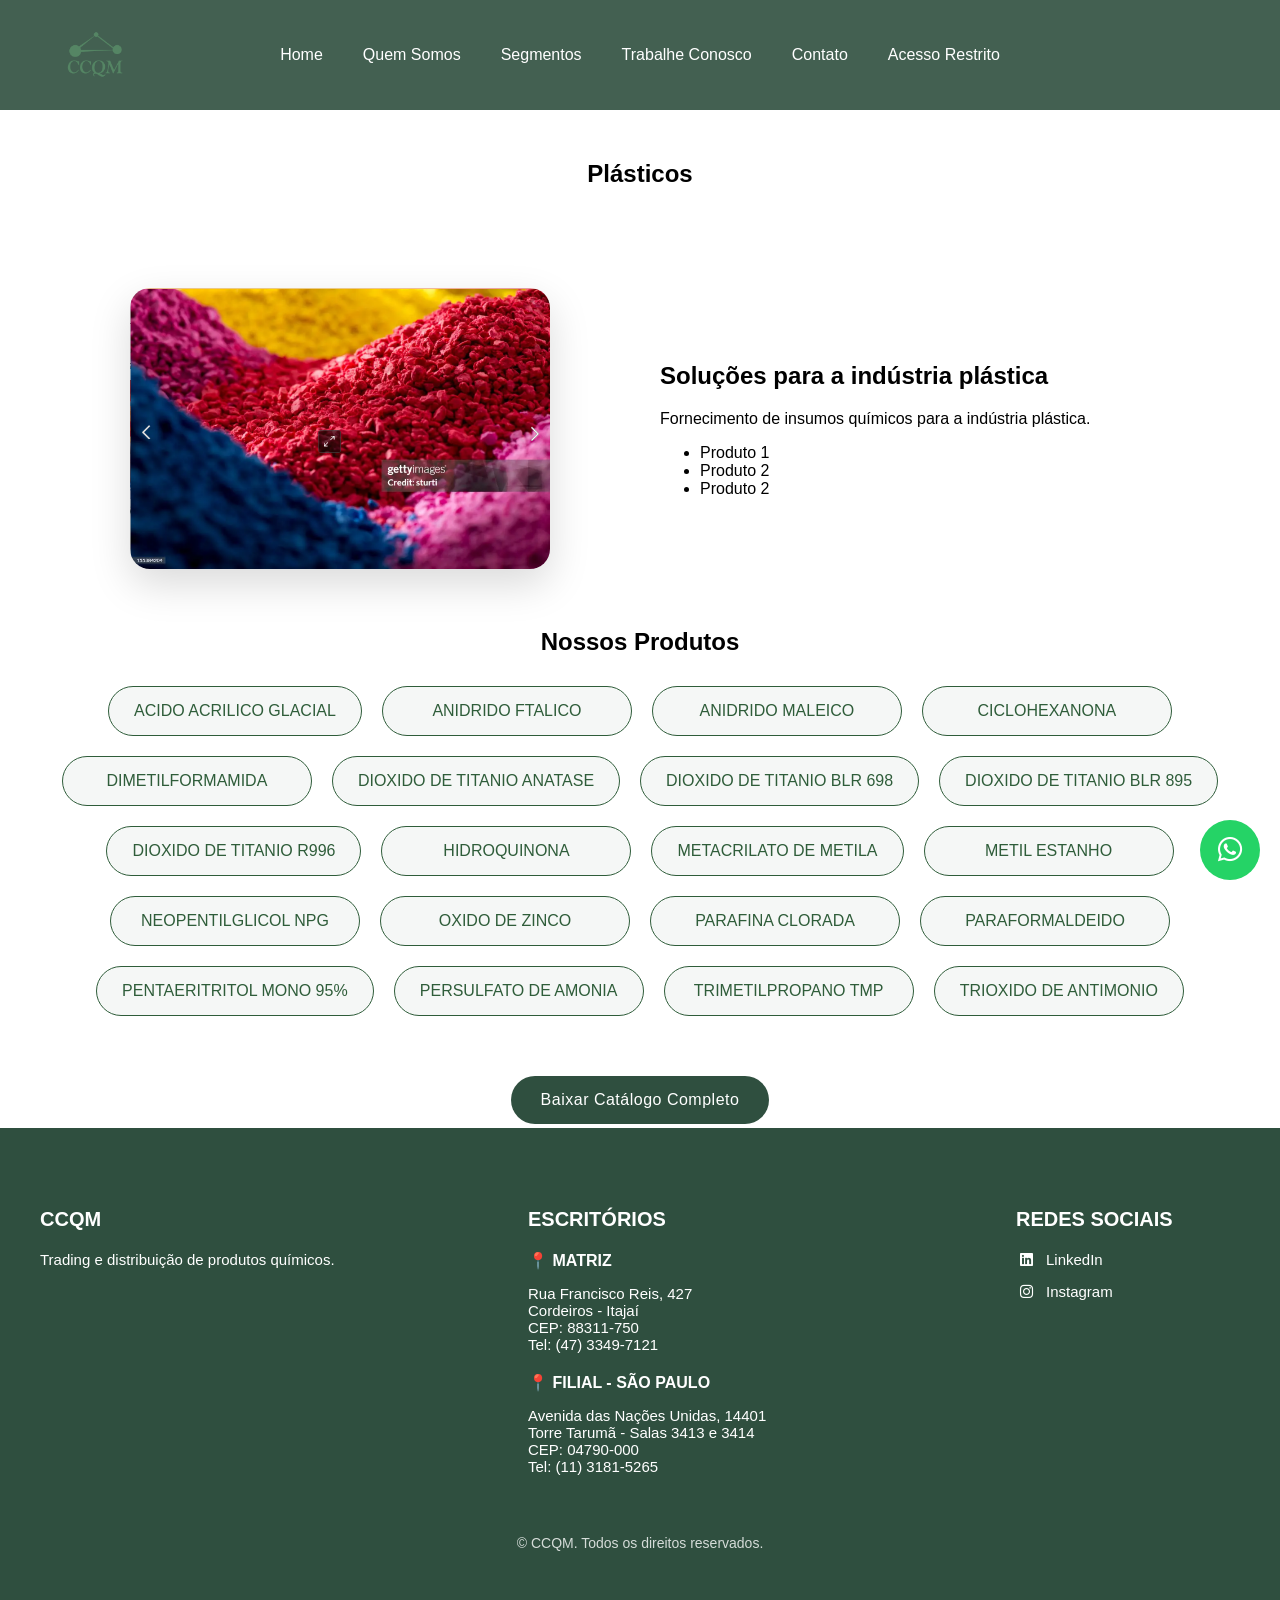
<file: segmentos/plasticos.html>
<!DOCTYPE html>
<html lang="pt-br">
<head>
<meta charset="UTF-8">
<meta name="viewport" content="width=device-width, initial-scale=1.0">

<title>Plásticos - CCQM</title>

<link rel="icon" type="image/x-icon" href="../imagens/icone.png">
<link rel="stylesheet" href="../css/style.css">

<link rel="stylesheet" href="https://cdnjs.cloudflare.com/ajax/libs/font-awesome/6.5.0/css/all.min.css">
</head>

<body>

<!-- HEADER -->
<header>

  <!-- LOGO -->
  <a href="../index.html">
    <img src="../imagens/CCQM.png" alt="Logo CCQM">
  </a>

  <!-- MENU MOBILE -->
  <div class="menu-toggle" onclick="toggleMenu()">
    <i class="fas fa-bars"></i>
  </div>

  <!-- MENU -->
  <nav id="nav">
    <a href="../index.html">Home</a>

    <div class="dropdown">
      <a href="../index.html#sobre">Quem Somos</a>
      <div class="dropdown-menu">
        <a href="../quem somos/centros distribuicao/centros distribuicao.html">Centros de Distribuição</a>
        <a href="../quem somos/nossas unidades/nossas unidades.html">Nossas Unidades</a>
      </div>
    </div>

    <a href="../index.html#segmentos">Segmentos</a>
    <a href="../trabalhe conosco/trabalhe conosco.html">Trabalhe Conosco</a>
    <a href="../contato/contato.html">Contato</a>
    <a href="../acesso restrito/acesso restrito.html">Acesso Restrito</a>
  </nav>

</header>

<!-- ESPAÇO HEADER -->
<div style="height:100px;"></div>

<!-- BANNER -->
<section class="section" style="text-align:center;">
  <h1>Plásticos</h1>
</section>

<!-- CONTEÚDO -->
<section class="section">

  <div class="sobre-container">

    <div class="sobre-img">
      <img src="../imagens/plasticos.png" alt="Agronegócio">
    </div>

    <div class="sobre-texto">
      <h2>Soluções para a indústria plástica</h2>
      <p>Fornecimento de insumos químicos para a indústria plástica.</p>

      <ul>
        <li>Produto 1</li>
        <li>Produto 2</li>
        <li>Produto 2</li>
      </ul>
    </div>

  </div>

</section>

<!-- PRODUTOS -->
<section class="secao-produtos">

  <h2 style="text-align:center; margin-bottom:30px;">
    Nossos Produtos
  </h2>
  
  <div class="grid-produtos">

    <div class="produto">ACIDO ACRILICO GLACIAL</div>
    <div class="produto">ANIDRIDO FTALICO</div>
    <div class="produto">ANIDRIDO MALEICO</div>
    <div class="produto">CICLOHEXANONA</div>
    <div class="produto">DIMETILFORMAMIDA</div>
    <div class="produto">DIOXIDO DE TITANIO ANATASE</div>
    <div class="produto">DIOXIDO DE TITANIO BLR 698</div>
    <div class="produto">DIOXIDO DE TITANIO BLR 895</div>
    <div class="produto">DIOXIDO DE TITANIO R996</div>
    <div class="produto">HIDROQUINONA</div>
    <div class="produto">METACRILATO DE METILA</div>
    <div class="produto">METIL ESTANHO</div>
    <div class="produto">NEOPENTILGLICOL NPG</div>
    <div class="produto">OXIDO DE ZINCO</div>
    <div class="produto">PARAFINA CLORADA</div>
    <div class="produto">PARAFORMALDEIDO</div>
    <div class="produto">PENTAERITRITOL MONO 95%</div>
    <div class="produto">PERSULFATO DE AMONIA</div>
    <div class="produto">TRIMETILPROPANO TMP</div>
    <div class="produto">TRIOXIDO DE ANTIMONIO</div>

  </div>

  <!-- DOWNLOAD -->
  <div style="text-align:center; margin-top:40px;">
    <a href="../arquivos/catalogo de produtos completo.pdf" target="_blank" download class="btn">
      Baixar Catálogo Completo
    </a>
  </div>


</section>

<!-- FOOTER -->
<footer>
  <div class="footer-container">

    <div class="footer-col">
      <h3>CCQM</h3>
      <p>Trading e distribuição de produtos químicos.</p>
    </div>

    <div class="footer-col">
      <h3>ESCRITÓRIOS</h3>

      <div class="endereco-item">
        <strong>📍 MATRIZ</strong>
        <p>
          <a href="https://maps.app.goo.gl/bveJZbwZsRc83R1b8" target="_blank">
            Rua Francisco Reis, 427<br>
            Cordeiros - Itajaí<br>
            CEP: 88311-750
          </a><br>
          Tel: (47) 3349-7121
        </p>
      </div>

      <div class="endereco-item">
        <strong>📍 FILIAL - SÃO PAULO</strong>
        <p>
          <a href="https://maps.app.goo.gl/r2xgprX766SR1p6Q8" target="_blank">
            Avenida das Nações Unidas, 14401<br>
            Torre Tarumã - Salas 3413 e 3414<br>
            CEP: 04790-000
          </a><br>
          Tel: (11) 3181-5265
        </p>
      </div>
    </div>

    <div class="footer-col">
      <h3>REDES SOCIAIS</h3>

      <p>
        <a href="https://www.linkedin.com/company/iqc-group/" target="_blank">
          <i class="fab fa-linkedin"></i> LinkedIn
        </a>
      </p>

      <p>
        <a href="https://www.instagram.com/ccqmoficial" target="_blank">
          <i class="fab fa-instagram"></i> Instagram
        </a>
      </p>
    </div>

  </div>

  <p class="copy">© CCQM. Todos os direitos reservados.</p>

  <a href="https://wa.me/5511994240001?text=Olá,%20preciso%20de%20informações" class="btn-whatsapp" target="_blank">
    <i class="fab fa-whatsapp"></i>
  </a>

</footer>

<!-- SCRIPT MENU -->
<script>
function toggleMenu() {
  document.getElementById("nav").classList.toggle("active");
}
</script>

</body>
</html>
</file>
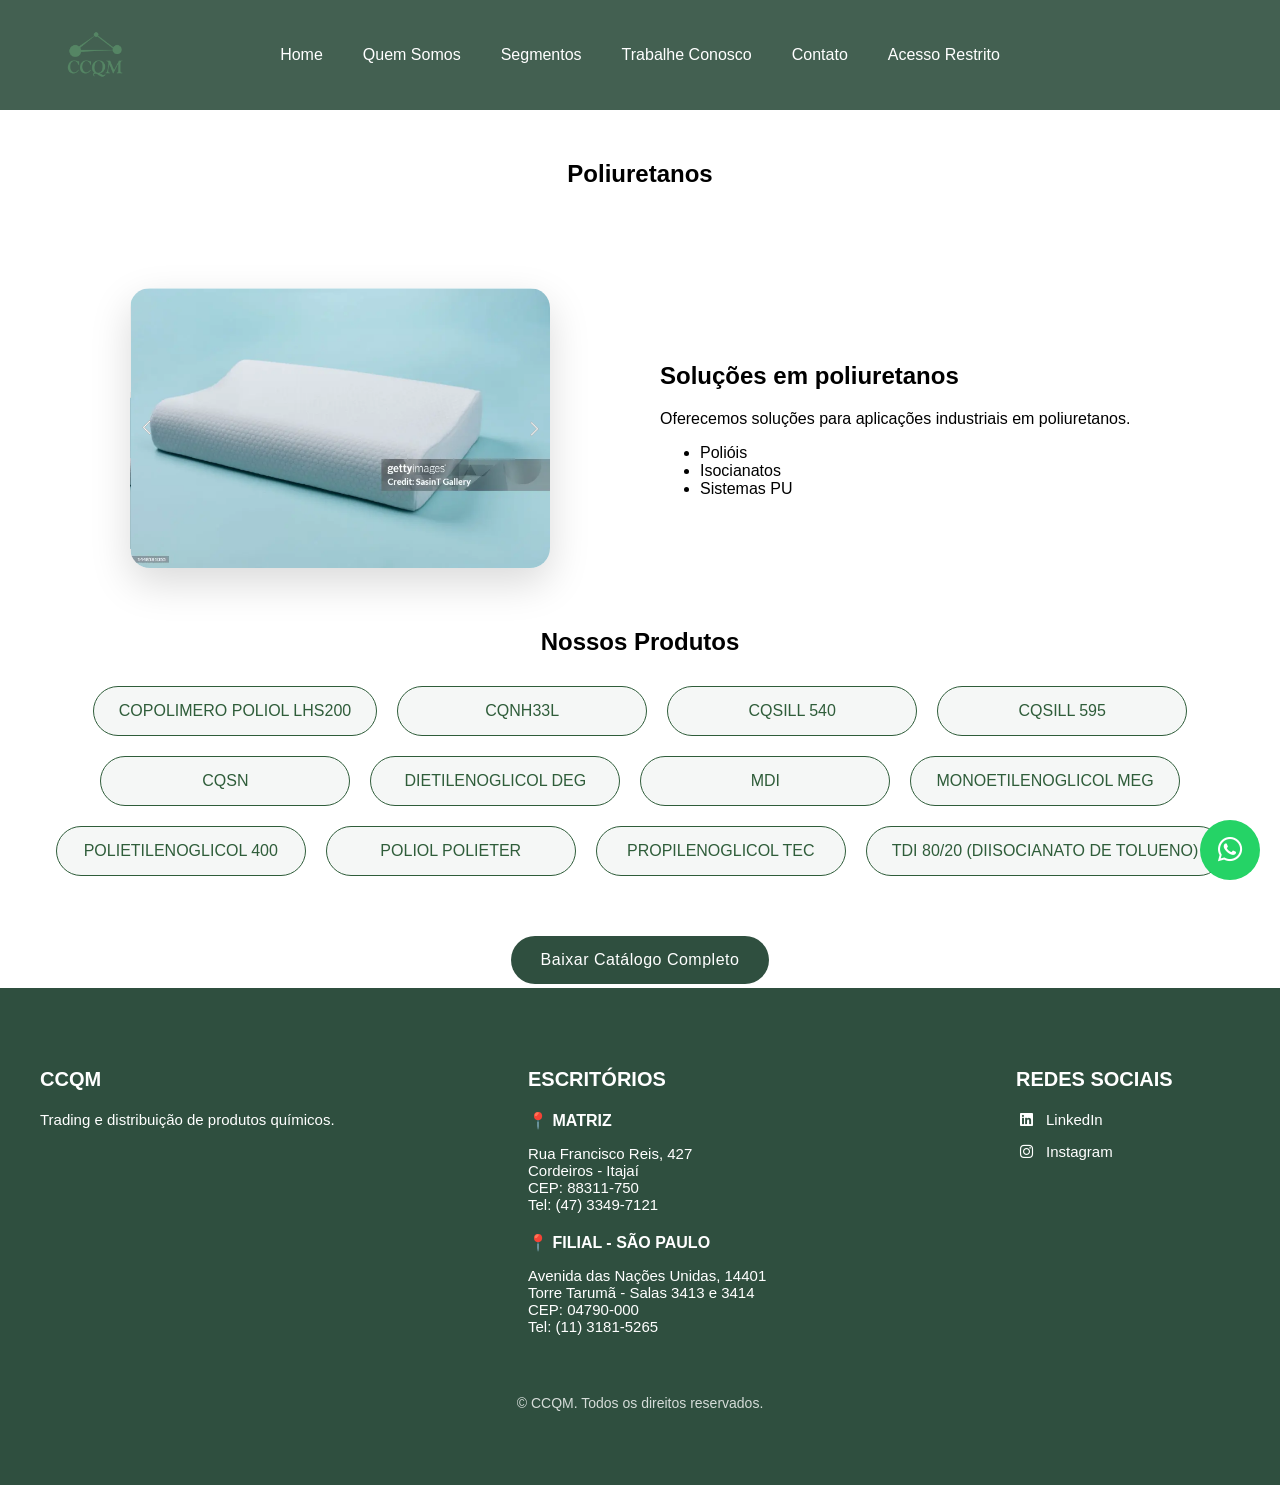
<file: segmentos/poliuretanos.html>
<!DOCTYPE html>
<html lang="pt-br">
<head>
<meta charset="UTF-8">
<meta name="viewport" content="width=device-width, initial-scale=1.0">

<title>Poliuretanos - CCQM</title>

<link rel="icon" type="image/x-icon" href="../imagens/icone.png">
<link rel="stylesheet" href="../css/style.css">

<link rel="stylesheet" href="https://cdnjs.cloudflare.com/ajax/libs/font-awesome/6.5.0/css/all.min.css">
</head>

<body>

<!-- HEADER -->
<header>

  <!-- LOGO -->
  <a href="../index.html">
    <img src="../imagens/CCQM.png" alt="Logo CCQM">
  </a>

  <!-- MENU MOBILE -->
  <div class="menu-toggle" onclick="toggleMenu()">
    <i class="fas fa-bars"></i>
  </div>

  <!-- MENU -->
  <nav id="nav">
    <a href="../index.html">Home</a>

    <div class="dropdown">
      <a href="../index.html#sobre">Quem Somos</a>
      <div class="dropdown-menu">
        <a href="../quem somos/centros distribuicao/centros distribuicao.html">Centros de Distribuição</a>
        <a href="../quem somos/nossas unidades/nossas unidades.html">Nossas Unidades</a>
      </div>
    </div>

    <a href="../index.html#segmentos">Segmentos</a>
    <a href="../trabalhe conosco/trabalhe conosco.html">Trabalhe Conosco</a>
    <a href="../contato/contato.html">Contato</a>
    <a href="../acesso restrito/acesso restrito.html">Acesso Restrito</a>
  </nav>

</header>

<!-- ESPAÇO HEADER -->
<div style="height:100px;"></div>

<!-- BANNER -->
<section class="section" style="text-align:center;">
  <h1>Poliuretanos</h1>
</section>

<!-- CONTEÚDO -->
<section class="section">

  <div class="sobre-container">

    <div class="sobre-img">
      <img src="../imagens/poliuretanos.png" alt="poliuretanos">
    </div>

    <div class="sobre-texto">
      <h2>Soluções em poliuretanos</h2>
      <p>Oferecemos soluções para aplicações industriais em poliuretanos.</p>

      <ul>
        <li>Polióis</li>
        <li>Isocianatos</li>
        <li>Sistemas PU</li>
      </ul>
    </div>

  </div>

</section>

<!-- PRODUTOS -->
<section class="secao-produtos">

  <h2 style="text-align:center; margin-bottom:30px;">
    Nossos Produtos
  </h2>
  
 <div class="grid-produtos">
  
<div class="produto">COPOLIMERO POLIOL LHS200</div>
<div class="produto">CQNH33L</div>
<div class="produto">CQSILL 540</div>
<div class="produto">CQSILL 595</div>
<div class="produto">CQSN</div>
<div class="produto">DIETILENOGLICOL DEG</div>
<div class="produto">MDI</div>
<div class="produto">MONOETILENOGLICOL MEG</div>
<div class="produto">POLIETILENOGLICOL 400</div>
<div class="produto">POLIOL POLIETER</div>
<div class="produto">PROPILENOGLICOL TEC</div>
<div class="produto">TDI 80/20 (DIISOCIANATO DE TOLUENO)</div>
  
  
   </div>

  <!-- DOWNLOAD -->
  <div style="text-align:center; margin-top:40px;">
    <a href="../arquivos/catalogo de produtos completo.pdf" target="_blank" download class="btn">
      Baixar Catálogo Completo
    </a>
  </div>


</section>

<!-- FOOTER -->
<footer>
  <div class="footer-container">

    <div class="footer-col">
      <h3>CCQM</h3>
      <p>Trading e distribuição de produtos químicos.</p>
    </div>

    <div class="footer-col">
      <h3>ESCRITÓRIOS</h3>

      <div class="endereco-item">
        <strong>📍 MATRIZ</strong>
        <p>
          <a href="https://maps.app.goo.gl/bveJZbwZsRc83R1b8" target="_blank">
            Rua Francisco Reis, 427<br>
            Cordeiros - Itajaí<br>
            CEP: 88311-750
          </a><br>
          Tel: (47) 3349-7121
        </p>
      </div>

      <div class="endereco-item">
        <strong>📍 FILIAL - SÃO PAULO</strong>
        <p>
          <a href="https://maps.app.goo.gl/r2xgprX766SR1p6Q8" target="_blank">
            Avenida das Nações Unidas, 14401<br>
            Torre Tarumã - Salas 3413 e 3414<br>
            CEP: 04790-000
          </a><br>
          Tel: (11) 3181-5265
        </p>
      </div>
    </div>

    <div class="footer-col">
      <h3>REDES SOCIAIS</h3>

      <p>
        <a href="https://www.linkedin.com/company/iqc-group/" target="_blank">
          <i class="fab fa-linkedin"></i> LinkedIn
        </a>
      </p>

      <p>
        <a href="https://www.instagram.com/ccqmoficial" target="_blank">
          <i class="fab fa-instagram"></i> Instagram
        </a>
      </p>
    </div>

  </div>

  <p class="copy">© CCQM. Todos os direitos reservados.</p>

  <a href="https://wa.me/5511994240001?text=Olá,%20preciso%20de%20informações" class="btn-whatsapp" target="_blank">
    <i class="fab fa-whatsapp"></i>
  </a>

</footer>

<!-- SCRIPT MENU -->
<script>
function toggleMenu() {
  document.getElementById("nav").classList.toggle("active");
}
</script>

</body>
</html>
</file>
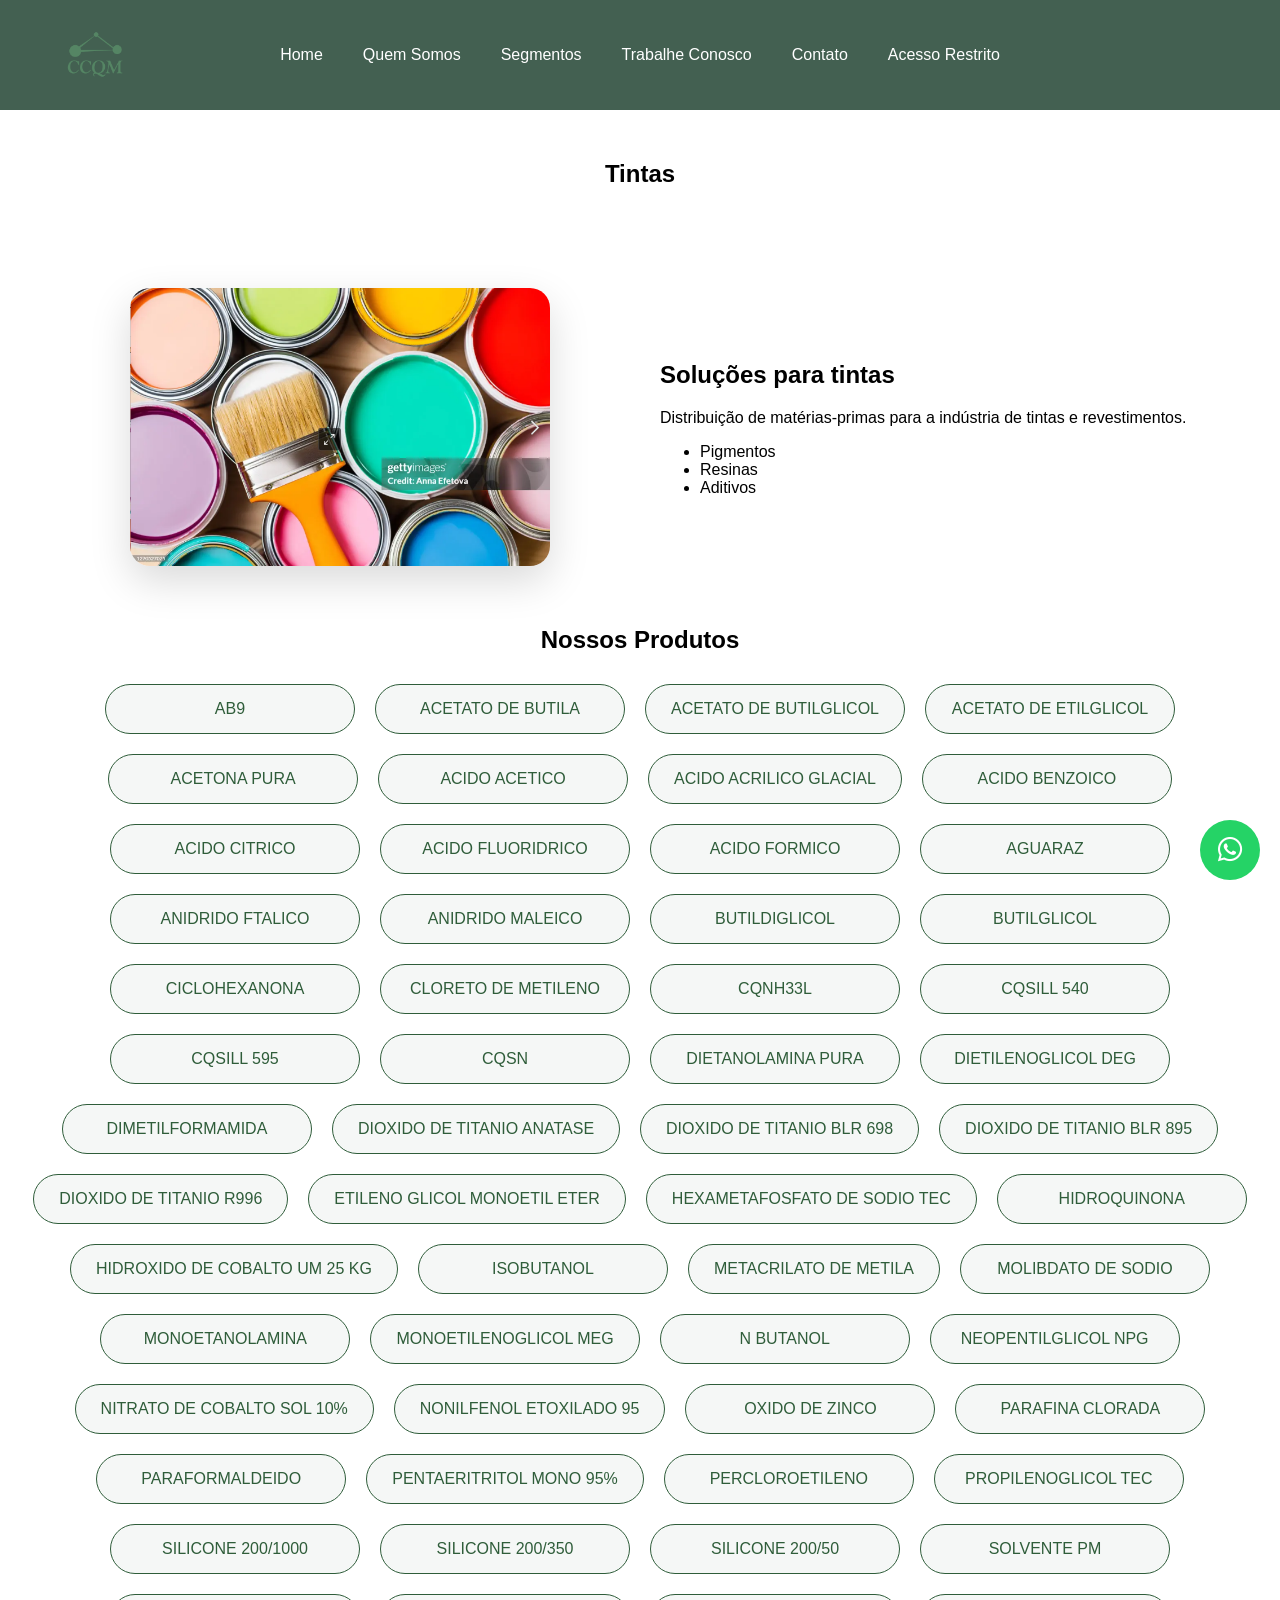
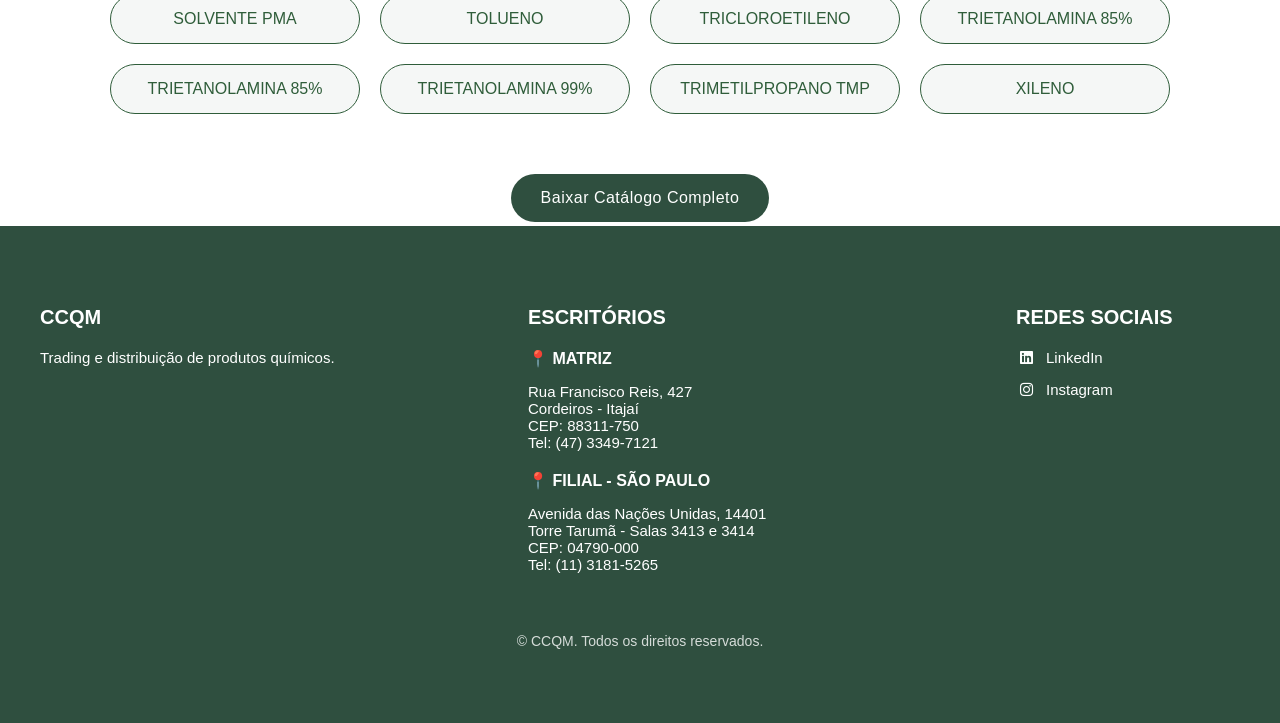
<file: segmentos/tintas.html>
<!DOCTYPE html>
<html lang="pt-br">
<head>
<meta charset="UTF-8">
<meta name="viewport" content="width=device-width, initial-scale=1.0">

<title>Tintas - CCQM</title>

<link rel="icon" type="image/x-icon" href="../imagens/icone.png">
<link rel="stylesheet" href="../css/style.css">

<link rel="stylesheet" href="https://cdnjs.cloudflare.com/ajax/libs/font-awesome/6.5.0/css/all.min.css">
</head>

<body>

<!-- HEADER -->
<header>

  <!-- LOGO -->
  <a href="../index.html">
    <img src="../imagens/CCQM.png" alt="Logo CCQM">
  </a>

  <!-- MENU MOBILE -->
  <div class="menu-toggle" onclick="toggleMenu()">
    <i class="fas fa-bars"></i>
  </div>

  <!-- MENU -->
  <nav id="nav">
    <a href="../index.html">Home</a>

    <div class="dropdown">
      <a href="../index.html#sobre">Quem Somos</a>
      <div class="dropdown-menu">
        <a href="../quem somos/centros distribuicao/centros distribuicao.html">Centros de Distribuição</a>
        <a href="../quem somos/nossas unidades/nossas unidades.html">Nossas Unidades</a>
      </div>
    </div>

    <a href="../index.html#segmentos">Segmentos</a>
    <a href="../trabalhe conosco/trabalhe conosco.html">Trabalhe Conosco</a>
    <a href="../contato/contato.html">Contato</a>
    <a href="../acesso restrito/acesso restrito.html">Acesso Restrito</a>
  </nav>

</header>

<!-- ESPAÇO HEADER -->
<div style="height:100px;"></div>

<!-- BANNER -->
<section class="section" style="text-align:center;">
  <h1>Tintas</h1>
</section>

<!-- CONTEÚDO -->
<section class="section">

  <div class="sobre-container">

    <div class="sobre-img">
      <img src="../imagens/tintas.png" alt="tintas">
    </div>

    <div class="sobre-texto">
      <h2>Soluções para tintas</h2>
      <p>Distribuição de matérias-primas para a indústria de tintas e revestimentos.</p>

      <ul>
        <li>Pigmentos</li>
        <li>Resinas</li>
        <li>Aditivos</li>
      </ul>
    </div>

  </div>

</section>

<!-- PRODUTOS -->
<section class="secao-produtos">

  <h2 style="text-align:center; margin-bottom:30px;">
    Nossos Produtos
  </h2>
  
  <div class="grid-produtos">
  
<div class="produto">AB9</div>
<div class="produto">ACETATO DE BUTILA</div>
<div class="produto">ACETATO DE BUTILGLICOL</div>
<div class="produto">ACETATO DE ETILGLICOL</div>
<div class="produto">ACETONA PURA</div>
<div class="produto">ACIDO ACETICO</div>
<div class="produto">ACIDO ACRILICO GLACIAL</div>
<div class="produto">ACIDO BENZOICO</div>
<div class="produto">ACIDO CITRICO</div>
<div class="produto">ACIDO FLUORIDRICO</div>
<div class="produto">ACIDO FORMICO</div>
<div class="produto">AGUARAZ</div>
<div class="produto">ANIDRIDO FTALICO</div>
<div class="produto">ANIDRIDO MALEICO</div>
<div class="produto">BUTILDIGLICOL</div>
<div class="produto">BUTILGLICOL</div>
<div class="produto">CICLOHEXANONA</div>
<div class="produto">CLORETO DE METILENO</div>
<div class="produto">CQNH33L</div>
<div class="produto">CQSILL 540</div>
<div class="produto">CQSILL 595</div>
<div class="produto">CQSN</div>
<div class="produto">DIETANOLAMINA PURA</div>
<div class="produto">DIETILENOGLICOL DEG</div>
<div class="produto">DIMETILFORMAMIDA</div>
<div class="produto">DIOXIDO DE TITANIO ANATASE</div>
<div class="produto">DIOXIDO DE TITANIO BLR 698</div>
<div class="produto">DIOXIDO DE TITANIO BLR 895</div>
<div class="produto">DIOXIDO DE TITANIO R996</div>
<div class="produto">ETILENO GLICOL MONOETIL ETER</div>
<div class="produto">HEXAMETAFOSFATO DE SODIO TEC</div>
<div class="produto">HIDROQUINONA</div>
<div class="produto">HIDROXIDO DE COBALTO UM 25 KG</div>
<div class="produto">ISOBUTANOL</div>
<div class="produto">METACRILATO DE METILA</div>
<div class="produto">MOLIBDATO DE SODIO</div>
<div class="produto">MONOETANOLAMINA</div>
<div class="produto">MONOETILENOGLICOL MEG</div>
<div class="produto">N BUTANOL</div>
<div class="produto">NEOPENTILGLICOL NPG</div>
<div class="produto">NITRATO DE COBALTO SOL 10%</div>
<div class="produto">NONILFENOL ETOXILADO 95</div>
<div class="produto">OXIDO DE ZINCO</div>
<div class="produto">PARAFINA CLORADA</div>
<div class="produto">PARAFORMALDEIDO</div>
<div class="produto">PENTAERITRITOL MONO 95%</div>
<div class="produto">PERCLOROETILENO</div>
<div class="produto">PROPILENOGLICOL TEC</div>
<div class="produto">SILICONE 200/1000</div>
<div class="produto">SILICONE 200/350</div>
<div class="produto">SILICONE 200/50</div>
<div class="produto">SOLVENTE PM</div>
<div class="produto">SOLVENTE PMA</div>
<div class="produto">TOLUENO</div>
<div class="produto">TRICLOROETILENO</div>
<div class="produto">TRIETANOLAMINA 85%</div>
<div class="produto">TRIETANOLAMINA 85%</div>
<div class="produto">TRIETANOLAMINA 99%</div>
<div class="produto">TRIMETILPROPANO TMP</div>
<div class="produto">XILENO</div> 
  
 

  </div>
  <!-- DOWNLOAD -->
  <div style="text-align:center; margin-top:40px;">
    <a href="../arquivos/catalogo de produtos completo.pdf" target="_blank" download class="btn">
      Baixar Catálogo Completo
    </a>
  </div>


</section>

<!-- FOOTER -->
<footer>
  <div class="footer-container">

    <div class="footer-col">
      <h3>CCQM</h3>
      <p>Trading e distribuição de produtos químicos.</p>
    </div>

    <div class="footer-col">
      <h3>ESCRITÓRIOS</h3>

      <div class="endereco-item">
        <strong>📍 MATRIZ</strong>
        <p>
          <a href="https://maps.app.goo.gl/bveJZbwZsRc83R1b8" target="_blank">
            Rua Francisco Reis, 427<br>
            Cordeiros - Itajaí<br>
            CEP: 88311-750
          </a><br>
          Tel: (47) 3349-7121
        </p>
      </div>

      <div class="endereco-item">
        <strong>📍 FILIAL - SÃO PAULO</strong>
        <p>
          <a href="https://maps.app.goo.gl/r2xgprX766SR1p6Q8" target="_blank">
            Avenida das Nações Unidas, 14401<br>
            Torre Tarumã - Salas 3413 e 3414<br>
            CEP: 04790-000
          </a><br>
          Tel: (11) 3181-5265
        </p>
      </div>
    </div>

    <div class="footer-col">
      <h3>REDES SOCIAIS</h3>

      <p>
        <a href="https://www.linkedin.com/company/iqc-group/" target="_blank">
          <i class="fab fa-linkedin"></i> LinkedIn
        </a>
      </p>

      <p>
        <a href="https://www.instagram.com/ccqmoficial" target="_blank">
          <i class="fab fa-instagram"></i> Instagram
        </a>
      </p>
    </div>

  </div>

  <p class="copy">© CCQM. Todos os direitos reservados.</p>

  <a href="https://wa.me/5511994240001?text=Olá,%20preciso%20de%20informações" class="btn-whatsapp" target="_blank">
    <i class="fab fa-whatsapp"></i>
  </a>

</footer>

<!-- SCRIPT MENU -->
<script>
function toggleMenu() {
  document.getElementById("nav").classList.toggle("active");
}
</script>

</body>
</html>
</file>
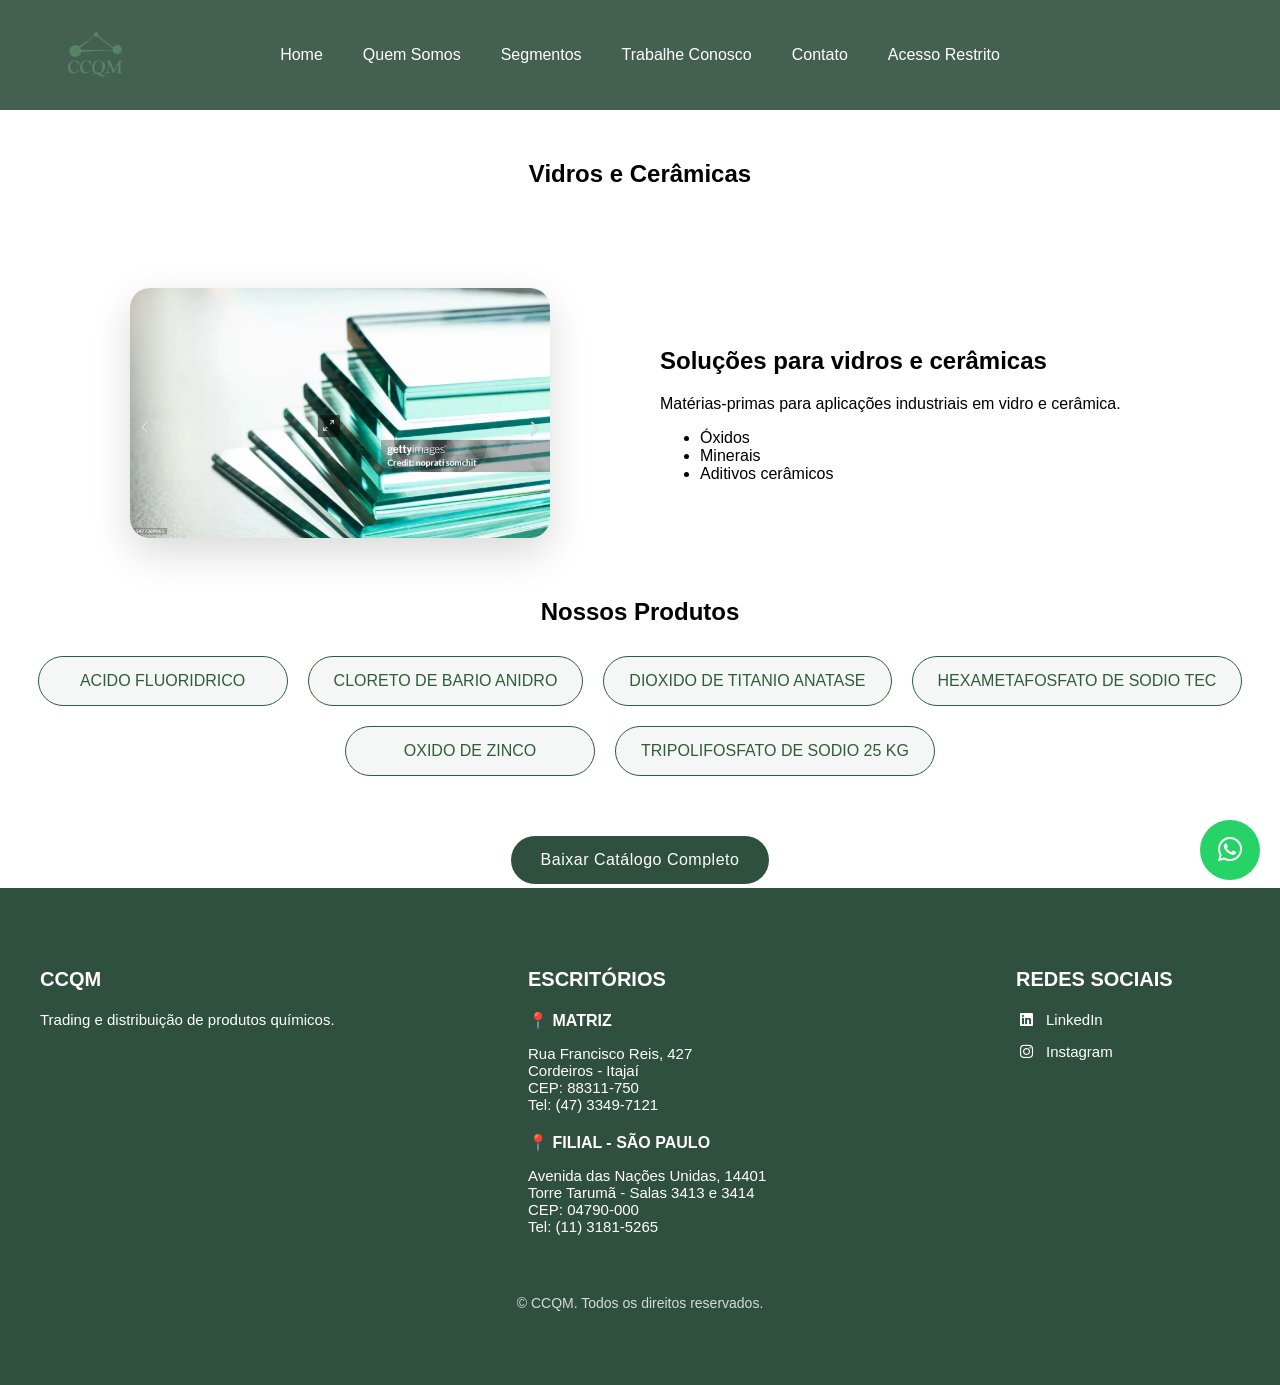
<file: segmentos/vidros.html>
<!DOCTYPE html>
<html lang="pt-br">
<head>
<meta charset="UTF-8">
<meta name="viewport" content="width=device-width, initial-scale=1.0">

<title>Vidros e Cerâmicas - CCQM</title>

<link rel="icon" type="image/x-icon" href="../imagens/icone.png">
<link rel="stylesheet" href="../css/style.css">

<link rel="stylesheet" href="https://cdnjs.cloudflare.com/ajax/libs/font-awesome/6.5.0/css/all.min.css">
</head>

<body>

<!-- HEADER -->
<header>

  <!-- LOGO -->
  <a href="../index.html">
    <img src="../imagens/CCQM.png" alt="Logo CCQM">
  </a>

  <!-- MENU MOBILE -->
  <div class="menu-toggle" onclick="toggleMenu()">
    <i class="fas fa-bars"></i>
  </div>

  <!-- MENU -->
  <nav id="nav">
    <a href="../index.html">Home</a>

    <div class="dropdown">
      <a href="../index.html#sobre">Quem Somos</a>
      <div class="dropdown-menu">
        <a href="../quem somos/centros distribuicao/centros distribuicao.html">Centros de Distribuição</a>
        <a href="../quem somos/nossas unidades/nossas unidades.html">Nossas Unidades</a>
      </div>
    </div>

    <a href="../index.html#segmentos">Segmentos</a>
    <a href="../trabalhe conosco/trabalhe conosco.html">Trabalhe Conosco</a>
    <a href="../contato/contato.html">Contato</a>
    <a href="../acesso restrito/acesso restrito.html">Acesso Restrito</a>
  </nav>

</header>

<!-- ESPAÇO HEADER -->
<div style="height:100px;"></div>

<!-- BANNER -->
<section class="section" style="text-align:center;">
  <h1>Vidros e Cerâmicas</h1>
</section>

<!-- CONTEÚDO -->
<section class="section">

  <div class="sobre-container">

    <div class="sobre-img">
      <img src="../imagens/vidros.png" alt="vidros">
    </div>

    <div class="sobre-texto">
      <h2>Soluções para vidros e cerâmicas</h2>
      <p>Matérias-primas para aplicações industriais em vidro e cerâmica.</p>

      <ul>
        <li>Óxidos</li>
        <li>Minerais</li>
        <li>Aditivos cerâmicos</li>
      </ul>
    </div>

  </div>

</section>

<!-- PRODUTOS -->
<section class="secao-produtos">

  <h2 style="text-align:center; margin-bottom:30px;">
    Nossos Produtos
  </h2>
    
<section class="produtos">
  <div class="grid-produtos"> 

  <div class="produto">ACIDO FLUORIDRICO</div>
<div class="produto">CLORETO DE BARIO ANIDRO</div>
<div class="produto">DIOXIDO DE TITANIO ANATASE</div>
<div class="produto">HEXAMETAFOSFATO DE SODIO TEC</div>
<div class="produto">OXIDO DE ZINCO</div>
<div class="produto">TRIPOLIFOSFATO DE SODIO 25 KG</div>
</div>

  <!-- DOWNLOAD -->
  <div style="text-align:center; margin-top:40px;">
    <a href="../arquivos/catalogo de produtos completo.pdf" target="_blank" download class="btn">
      Baixar Catálogo Completo
    </a>
  </div>


</section>

<!-- FOOTER -->
<footer>
  <div class="footer-container">

    <div class="footer-col">
      <h3>CCQM</h3>
      <p>Trading e distribuição de produtos químicos.</p>
    </div>

    <div class="footer-col">
      <h3>ESCRITÓRIOS</h3>

      <div class="endereco-item">
        <strong>📍 MATRIZ</strong>
        <p>
          <a href="https://maps.app.goo.gl/bveJZbwZsRc83R1b8" target="_blank">
            Rua Francisco Reis, 427<br>
            Cordeiros - Itajaí<br>
            CEP: 88311-750
          </a><br>
          Tel: (47) 3349-7121
        </p>
      </div>

      <div class="endereco-item">
        <strong>📍 FILIAL - SÃO PAULO</strong>
        <p>
          <a href="https://maps.app.goo.gl/r2xgprX766SR1p6Q8" target="_blank">
            Avenida das Nações Unidas, 14401<br>
            Torre Tarumã - Salas 3413 e 3414<br>
            CEP: 04790-000
          </a><br>
          Tel: (11) 3181-5265
        </p>
      </div>
    </div>

    <div class="footer-col">
      <h3>REDES SOCIAIS</h3>

      <p>
        <a href="https://www.linkedin.com/company/iqc-group/" target="_blank">
          <i class="fab fa-linkedin"></i> LinkedIn
        </a>
      </p>

      <p>
        <a href="https://www.instagram.com/ccqmoficial" target="_blank">
          <i class="fab fa-instagram"></i> Instagram
        </a>
      </p>
    </div>

  </div>

  <p class="copy">© CCQM. Todos os direitos reservados.</p>

  <a href="https://wa.me/5511994240001?text=Olá,%20preciso%20de%20informações" class="btn-whatsapp" target="_blank">
    <i class="fab fa-whatsapp"></i>
  </a>

</footer>

<!-- SCRIPT MENU -->
<script>
function toggleMenu() {
  document.getElementById("nav").classList.toggle("active");
}
</script>

</body>
</html>
</file>
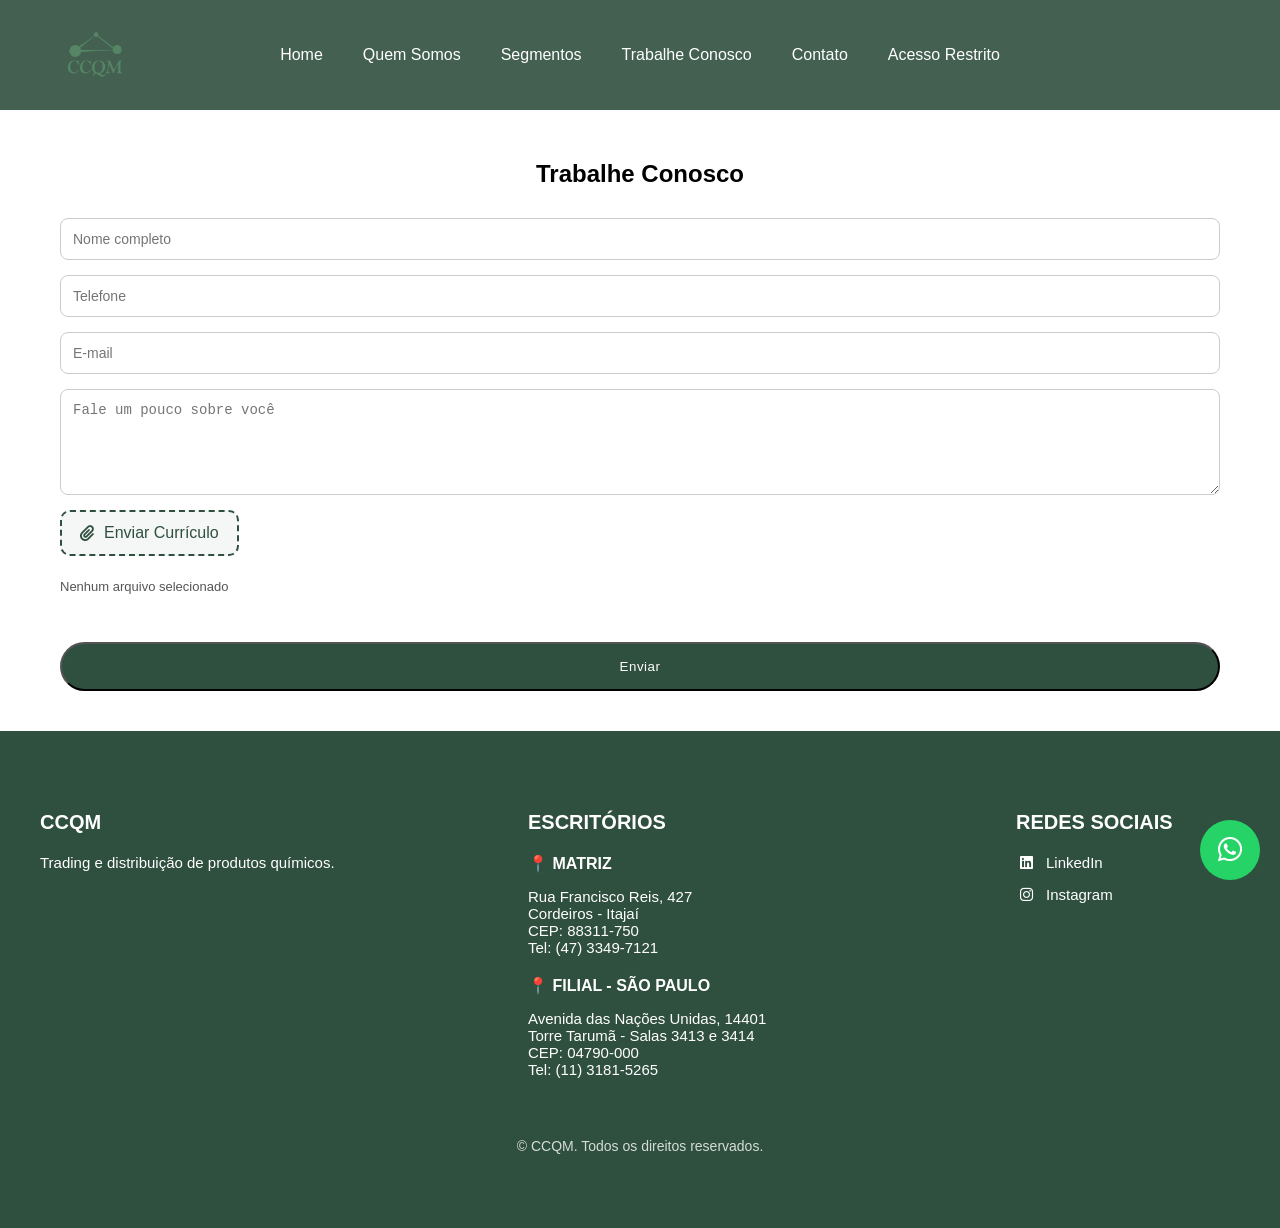
<file: trabalhe conosco/trabalhe conosco.html>
<!DOCTYPE html>
<html lang="pt-br">
<head>
<meta charset="UTF-8">
<meta name="viewport" content="width=device-width, initial-scale=1.0">
<title>Trabalhe Conosco - CCQM</title>

<link rel="icon" type="image/x-icon" href="../imagens/icone.png">
<link rel="stylesheet" href="../css/style.css">

<link rel="stylesheet" href="https://cdnjs.cloudflare.com/ajax/libs/font-awesome/6.5.0/css/all.min.css">
</head>

<body>

<!-- HEADER -->
<header>

  <!-- LOGO -->
  <a href="../index.html">
    <img src="../imagens/CCQM.png" alt="Logo CCQM">
  </a>

  <!-- BOTÃO HAMBÚRGUER -->
  <div class="menu-toggle" onclick="toggleMenu()">
    <i class="fas fa-bars"></i>
  </div>

  <!-- MENU -->
  <nav id="nav">
    <a href="../index.html">Home</a>

    <div class="dropdown">
      <a href="../index.html#sobre">Quem Somos</a>
      <div class="dropdown-menu">
        <a href="../quem somos/centros distribuicao/centros distribuicao.html">Centros de Distribuição</a>
        <a href="../quem somos/nossas unidades/nossas unidades.html">Nossas Unidades</a>
      </div>
    </div>

    <a href="../index.html#segmentos">Segmentos</a>
    <a href="#">Trabalhe Conosco</a>
    <a href="../contato/contato.html">Contato</a>
    <a href="../acesso restrito/acesso restrito.html">Acesso Restrito</a>
  </nav>

</header>

<!-- ESPAÇO HEADER FIXO -->
<div style="height:100px;"></div>

<!-- CONTEÚDO -->
<section class="section">
  <h1 style="text-align:center; margin-bottom:30px;">
    Trabalhe Conosco
  </h1>

  <div class="form-container">

    <!-- FORMULÁRIO -->
<form id="form-curriculo"
      action="https://formsubmit.co/ti@ccqm.com.br"
      method="POST"
      enctype="multipart/form-data"
      class="formulario">

  <div class="form-group">
    <input type="text" name="nome" placeholder="Nome completo" required>
  </div>

  <div class="form-group">
    <input type="tel" name="telefone" placeholder="Telefone" required>
  </div>

  <div class="form-group">
    <input type="email" name="email" placeholder="E-mail" required>
  </div>

  <div class="form-group">
    <textarea name="mensagem" rows="5" placeholder="Fale um pouco sobre você"></textarea>
  </div>

  <div class="form-group upload-group">

  <label class="upload-label">
    <i class="fas fa-paperclip"></i>
    <span>Enviar Currículo</span>
    <input type="file" name="attachment" id="fileInput" required>
  </label>

  <p id="file-name">Nenhum arquivo selecionado</p>

</div>

  <!-- CONFIG -->
  <input type="hidden" name="_subject" value="Novo candidato - CCQM">
  <input type="hidden" name="_captcha" value="false">

  <button type="submit" class="btn">Enviar</button>

  <!-- MENSAGEM -->
  <p id="msg-sucesso" style="display:none; color:green; margin-top:10px;">
    ✅ Currículo enviado com sucesso!
  </p>

  <p id="msg-erro" style="display:none; color:red; margin-top:10px;">
    ❌ Erro ao enviar. Tente novamente.
  </p>

</form>

  </div>
</section>

<!-- FOOTER -->
<footer>
  <div class="footer-container">

    <div class="footer-col">
      <h3>CCQM</h3>
      <p>Trading e distribuição de produtos químicos.</p>
    </div>

    <div class="footer-col">
      <h3>ESCRITÓRIOS</h3>

      <div class="endereco-item">
        <strong>📍 MATRIZ</strong>
        <p>
          <a href="https://maps.app.goo.gl/bveJZbwZsRc83R1b8" target="_blank">
            Rua Francisco Reis, 427<br>
            Cordeiros - Itajaí<br>
            CEP: 88311-750
          </a><br>
          Tel: (47) 3349-7121
        </p>
      </div>

      <div class="endereco-item">
        <strong>📍 FILIAL - SÃO PAULO</strong>
        <p>
          <a href="https://maps.app.goo.gl/r2xgprX766SR1p6Q8" target="_blank">
            Avenida das Nações Unidas, 14401<br>
            Torre Tarumã - Salas 3413 e 3414<br>
            CEP: 04790-000
          </a><br>
          Tel: (11) 3181-5265
        </p>
      </div>
    </div>

    <div class="footer-col">
      <h3>REDES SOCIAIS</h3>

      <p>
        <a href="https://www.linkedin.com/company/iqc-group/" target="_blank">
          <i class="fab fa-linkedin"></i> LinkedIn
        </a>
      </p>

      <p>
        <a href="https://www.instagram.com/ccqmoficial" target="_blank">
          <i class="fab fa-instagram"></i> Instagram
        </a>
      </p>

    </div>

  </div>

  <p class="copy">© CCQM. Todos os direitos reservados.</p>

  <a href="https://wa.me/5511994240001?text=Olá,%20preciso%20de%20informações" class="btn-whatsapp" target="_blank">
    <i class="fab fa-whatsapp"></i>
  </a>

</footer>

<!-- SCRIPT MENU MOBILE -->
<script>
function toggleMenu() {
  document.getElementById("nav").classList.toggle("active");
}
</script>

<script>
const form = document.getElementById("form-curriculo");

form.addEventListener("submit", function(e){
  e.preventDefault();

  const formData = new FormData(form);

  fetch(form.action, {
    method: "POST",
    body: formData,
    headers: {
      'Accept': 'application/json'
    }
  })
  .then(response => {
    if (response.ok) {
      document.getElementById("msg-sucesso").style.display = "block";
      document.getElementById("msg-erro").style.display = "none";
      form.reset();
    } else {
      throw new Error("Erro no envio");
    }
  })
  .catch(() => {
    document.getElementById("msg-erro").style.display = "block";
    document.getElementById("msg-sucesso").style.display = "none";
  });
});
</script>


<script>
const fileInput = document.getElementById("fileInput");
const fileName = document.getElementById("file-name");

fileInput.addEventListener("change", function(){
  if(this.files.length > 0){
    fileName.textContent = "📎 " + this.files[0].name;
  } else {
    fileName.textContent = "Nenhum arquivo selecionado";
  }
});
</script>


</body>
</html>
</file>
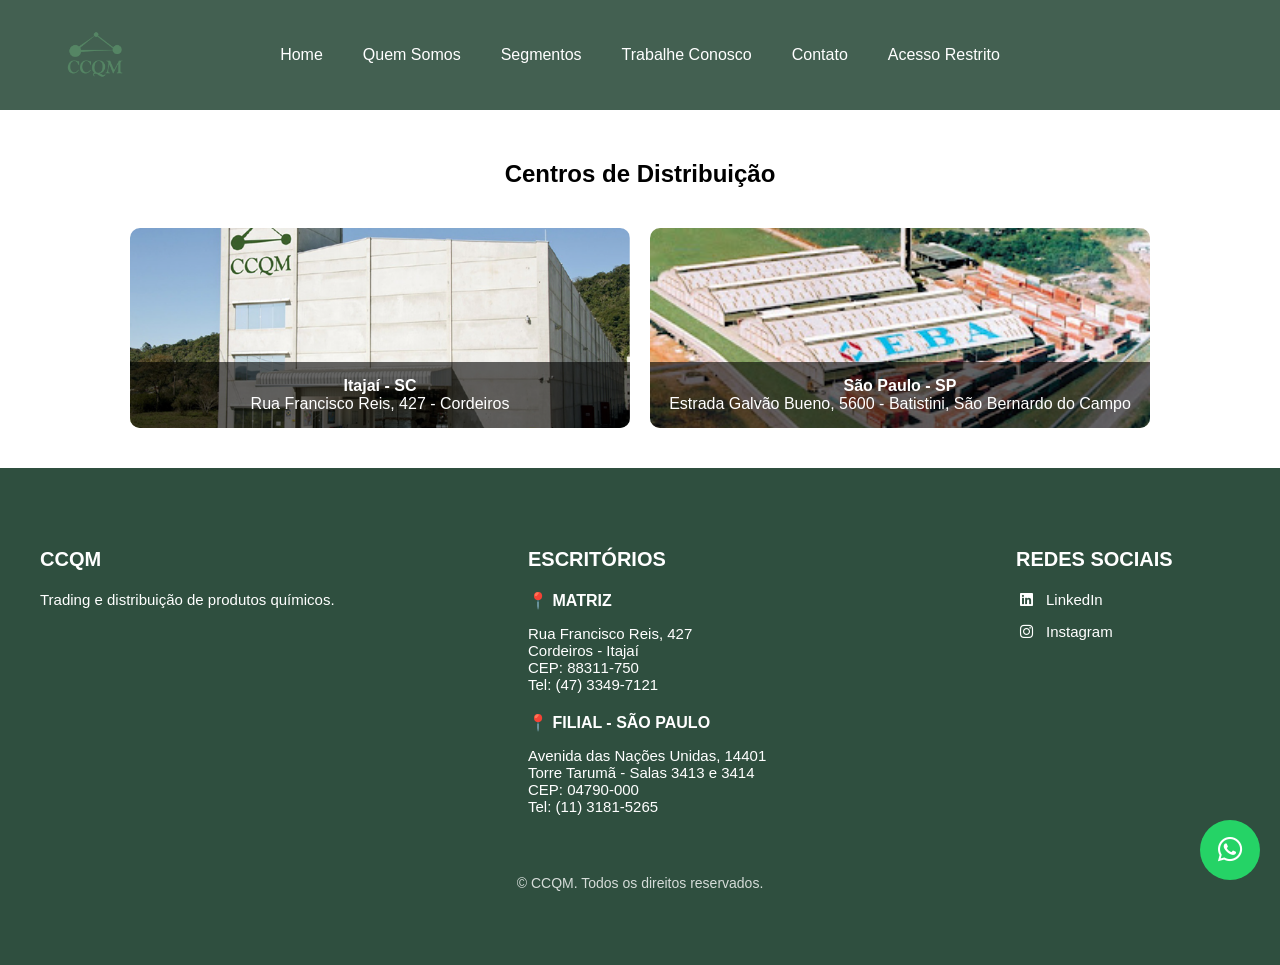
<file: quem somos/centros distribuicao/centros distribuicao.html>
<!DOCTYPE html>
<html lang="pt-br">
<head>
<meta charset="UTF-8">
<meta name="viewport" content="width=device-width, initial-scale=1.0">
<title>Centros de Distribuição - CCQM</title>

<link rel="icon" type="image/x-icon" href="../../imagens/icone.png">
<link rel="stylesheet" href="../../css/style.css">

<link rel="stylesheet" href="https://cdnjs.cloudflare.com/ajax/libs/font-awesome/6.5.0/css/all.min.css">
</head>

<body>

<!-- HEADER -->
<header>

  <a href="../../index.html">
    <img src="../../imagens/CCQM.png" alt="Logo CCQM">
  </a>

  <!-- BOTÃO HAMBÚRGUER -->
  <div class="menu-toggle" onclick="toggleMenu()">
    <i class="fas fa-bars"></i>
  </div>

  <nav id="nav">
    <a href="../../index.html">Home</a>

    <div class="dropdown">
      <a href="../quem somos.html">Quem Somos</a>
      <div class="dropdown-menu">
        <a href="centros distribuicao.html">Centros de Distribuição</a>
        <a href="../nossas unidades/nossas unidades.html">Nossas Unidades</a>
      </div>
    </div>

    <a href="../../index.html#segmentos">Segmentos</a>
    <a href="../../trabalhe conosco/trabalhe conosco.html">Trabalhe Conosco</a>
    <a href="../../contato/contato.html">Contato</a>
    <a href="../../acesso restrito/acesso restrito.html">Acesso Restrito</a>
  </nav>

</header>

<!-- ESPAÇO PARA HEADER FIXO -->
<div style="height:100px;"></div>

<!-- CONTEÚDO -->
<section class="section">

  <h1 style="text-align:center; margin-bottom:40px;">
    Centros de Distribuição
  </h1>

  <div class="centros-distribuicao-grid">

    <!-- CENTRO 1 -->
    <div class="segmento centros-distribuicao-caixa" style="background-image:url('../../imagens/itajai.png')">
      <a href="https://maps.app.goo.gl/bveJZbwZsRc83R1b8" target="_blank">
        <div class="overlay">
          <strong>Itajaí - SC</strong><br>
          Rua Francisco Reis, 427 - Cordeiros
        </div>
      </a>
    </div>

    <!-- CENTRO 2 -->
    <div class="segmento centros-distribuicao-caixa" style="background-image:url('../../imagens/eba.jpg')">
      <a href="https://maps.app.goo.gl/aghYciUS7LtnYbD87" target="_blank">
        <div class="overlay">
          <strong>São Paulo - SP</strong><br>
          Estrada Galvão Bueno, 5600 - Batistini, São Bernardo do Campo
        </div>
      </a>
    </div>

  </div>

</section>

<!-- FOOTER -->
<footer>
  <div class="footer-container">

    <div class="footer-col">
      <h3>CCQM</h3>
      <p>Trading e distribuição de produtos químicos.</p>
    </div>

    <div class="footer-col">
      <h3>ESCRITÓRIOS</h3>

      <div class="endereco-item">
        <strong>📍 MATRIZ</strong>
        <p>
          <a href="https://maps.app.goo.gl/bveJZbwZsRc83R1b8" target="_blank">
            Rua Francisco Reis, 427<br>
            Cordeiros - Itajaí<br>
            CEP: 88311-750
          </a><br>
          Tel: (47) 3349-7121
        </p>
      </div>

      <div class="endereco-item">
        <strong>📍 FILIAL - SÃO PAULO</strong>
        <p>
          <a href="https://maps.app.goo.gl/r2xgprX766SR1p6Q8" target="_blank">
            Avenida das Nações Unidas, 14401<br>
            Torre Tarumã - Salas 3413 e 3414<br>
            CEP: 04790-000
          </a><br>
          Tel: (11) 3181-5265
        </p>
      </div>
    </div>

    <div class="footer-col">
      <h3>REDES SOCIAIS</h3>

      <p>
        <a href="https://www.linkedin.com/company/iqc-group/" target="_blank">
          <i class="fab fa-linkedin"></i> LinkedIn
        </a>
      </p>

      <p>
        <a href="https://www.instagram.com/ccqmoficial" target="_blank">
          <i class="fab fa-instagram"></i> Instagram
        </a>
      </p>

    </div>

  </div>

  <p class="copy">© CCQM. Todos os direitos reservados.</p>

  <a href="https://wa.me/5511994240001?text=Olá,%20preciso%20de%20informações" class="btn-whatsapp" target="_blank">
    <i class="fab fa-whatsapp"></i>
  </a>

</footer>

<!-- SCRIPT MENU MOBILE -->
<script>
function toggleMenu() {
  document.getElementById("nav").classList.toggle("active");
}
</script>

</body>
</html>
</file>
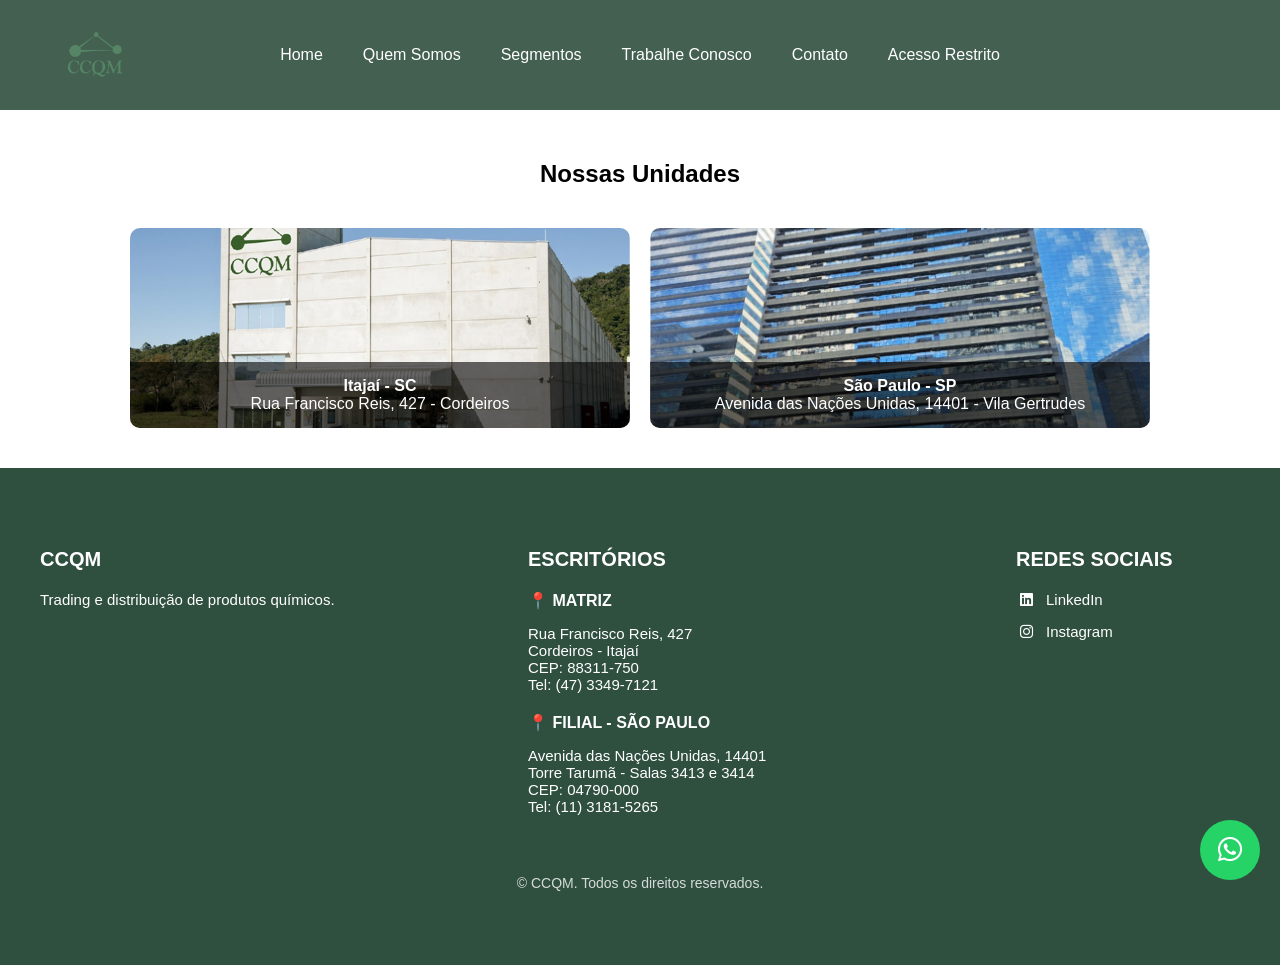
<file: quem somos/nossas unidades/nossas unidades.html>
<!DOCTYPE html>
<html lang="pt-br">
<head>
<meta charset="UTF-8">
<meta name="viewport" content="width=device-width, initial-scale=1.0">
<title>Nossas Unidades - CCQM</title>

<link rel="icon" type="image/x-icon" href="../../imagens/icone.png">
<link rel="stylesheet" href="../../css/style.css">

<link rel="stylesheet" href="https://cdnjs.cloudflare.com/ajax/libs/font-awesome/6.5.0/css/all.min.css">
</head>

<body>

<!-- HEADER -->
<header>

  <!-- LOGO -->
  <a href="../../index.html">
    <img src="../../imagens/CCQM.png" alt="Logo CCQM">
  </a>

  <!-- BOTÃO HAMBÚRGUER -->
  <div class="menu-toggle" onclick="toggleMenu()">
    <i class="fas fa-bars"></i>
  </div>

  <!-- MENU -->
  <nav id="nav">
    <a href="../../index.html">Home</a>

    <div class="dropdown">
      <a href="../quem somos.html">Quem Somos</a>
      <div class="dropdown-menu">
        <a href="../centros distribuicao/centros distribuicao.html">Centros de Distribuição</a>
        <a href="nossas unidades.html">Nossas Unidades</a>
      </div>
    </div>

    <a href="../../index.html#segmentos">Segmentos</a>
    <a href="../../trabalhe conosco/trabalhe conosco.html">Trabalhe Conosco</a>
    <a href="../../contato/contato.html">Contato</a>
    <a href="../../acesso restrito/acesso restrito.html">Acesso Restrito</a>
  </nav>

</header>

<!-- ESPAÇO PARA HEADER FIXO -->
<div style="height:100px;"></div>

<!-- CONTEÚDO -->
<section class="section">
  <h1 style="text-align:center; margin-bottom:40px;">Nossas Unidades</h1>

  <div class="centros-distribuicao-grid">

    <!-- UNIDADE 1 -->
    <div class="segmento centros-distribuicao-caixa" style="background-image:url('../../imagens/itajai.png')">
      <a href="https://maps.app.goo.gl/bveJZbwZsRc83R1b8" target="_blank">
        <div class="overlay">
          <strong>Itajaí - SC</strong><br>
          Rua Francisco Reis, 427 - Cordeiros
        </div>
      </a>
    </div>

    <!-- UNIDADE 2 -->
    <div class="segmento centros-distribuicao-caixa" style="background-image:url('../../imagens/unidade sp.png')">
      <a href="https://maps.app.goo.gl/r2xgprX766SR1p6Q8" target="_blank">
        <div class="overlay">
          <strong>São Paulo - SP</strong><br>
          Avenida das Nações Unidas, 14401 - Vila Gertrudes
        </div>
      </a>
    </div>

  </div>
</section>

<!-- FOOTER -->
<footer>
  <div class="footer-container">

    <div class="footer-col">
      <h3>CCQM</h3>
      <p>Trading e distribuição de produtos químicos.</p>
    </div>

    <div class="footer-col">
      <h3>ESCRITÓRIOS</h3>

      <div class="endereco-item">
        <strong>📍 MATRIZ</strong>
        <p>
          <a href="https://maps.app.goo.gl/bveJZbwZsRc83R1b8" target="_blank">
            Rua Francisco Reis, 427<br>
            Cordeiros - Itajaí<br>
            CEP: 88311-750
          </a><br>
          Tel: (47) 3349-7121
        </p>
      </div>

      <div class="endereco-item">
        <strong>📍 FILIAL - SÃO PAULO</strong>
        <p>
          <a href="https://maps.app.goo.gl/r2xgprX766SR1p6Q8" target="_blank">
            Avenida das Nações Unidas, 14401<br>
            Torre Tarumã - Salas 3413 e 3414<br>
            CEP: 04790-000
          </a><br>
          Tel: (11) 3181-5265
        </p>
      </div>
    </div>

    <div class="footer-col">
      <h3>REDES SOCIAIS</h3>

      <p>
        <a href="https://www.linkedin.com/company/iqc-group/" target="_blank">
          <i class="fab fa-linkedin"></i> LinkedIn
        </a>
      </p>

      <p>
        <a href="https://www.instagram.com/ccqmoficial" target="_blank">
          <i class="fab fa-instagram"></i> Instagram
        </a>
      </p>

    </div>

  </div>

  <p class="copy">© CCQM. Todos os direitos reservados.</p>

  <a href="https://wa.me/5511994240001?text=Olá,%20preciso%20de%20informações" class="btn-whatsapp" target="_blank">
    <i class="fab fa-whatsapp"></i>
  </a>

</footer>

<!-- SCRIPT MENU MOBILE -->
<script>
function toggleMenu() {
  document.getElementById("nav").classList.toggle("active");
}
</script>

</body>
</html>
</file>
<file: css/style.css>
/* ================= RESET / GLOBAL ================= */
body {
  margin:0;
  font-family:'Segoe UI', sans-serif;
}

img {
  max-width: 100%;
  height: auto;
  display: block;
}

html {
  scroll-behavior:smooth;
}

/* ================= HEADER ================= */
header {
  position:fixed;
  width:100%;
  padding: 15px;
  background:rgba(47,79,63,0.9);
  backdrop-filter:blur(10px);
  z-index:999;
  display:grid;
  grid-template-columns: 1fr auto 1fr;
  align-items:center;
}

header img{
  justify-self:start;
  height:80px;
  margin-left:40px;
}

nav {
  display:flex;
  justify-self: center;
  gap:40px;
  flex-wrap: wrap;
}

nav a {
  text-decoration:none;
  color:white;
  font-weight:500;
  position: relative;
  transition: color 0.3s;
}

/* LINHA ANIMADA */
nav a::after {
  content:"";
  position:absolute;
  left:0;
  bottom:-6px;
  width:0%;
  height:2px;
  background:#a8d5ba;
  transition: width 0.3s;
  
}

nav a:hover {
  color:#a8d5ba;
}

nav a:hover::after {
  width:100%;
  width: 100%;
}

/* ================= DROPDOWN ================= */
.dropdown {
  position:relative;
}

.dropdown-menu {
  position:absolute;
  top:100%;
  left:0;
  background:rgba(47,79,63,0.95);
  display:none;
  flex-direction:column;
  min-width:200px;

  opacity:0;
  transform:translateY(10px);
  transition: opacity 0.3s, transform 0.3s;
  pointer-events:none;
}

.dropdown-menu a {
  padding:10px;
}

.dropdown:hover .dropdown-menu {
  display:flex;
  opacity:1;
  transform:translateY(0);
  pointer-events:auto;
}

/* ================= HERO ================= */
.hero {
  min-height:100vh;
  position:relative;
}

.slide {
  position:absolute;
  width:100%;
  height:100%;
  background-size:cover;
  background-position:center;
  opacity:0;
  transition:opacity 1s;
}

.slide.active {
  opacity:1;
}

.hero::after {
  content:"";
  position:absolute;
  width:100%;
  height:100%;
  background:rgba(0,0,0,0.5);
}

.hero-content {
  position:absolute;
  top:50%;
  left:50%;
  transform:translate(-50%, -50%);
  color:white;
  text-align:center;
}

/* ================= BOTÃO ================= */
.btn {
  background: #2f4f3f;
  padding: 15px 30px;
  margin-top: 20px;
  display: inline-block;
  color: white;
  text-decoration: none;
  border-radius: 30px;
  font-weight: 500;
  letter-spacing: 0.5px;

  transition: all 0.3s ease;
  position: relative;
  overflow: hidden;
}

.btn:hover {
  background:#6ea57c;
  transform:translateY(-2px);
  box-shadow:0 10px 25px rgba(0,0,0,0.3);
}



/* ================= SECTION ================= */
.section {
  padding:40px 20px;
  max-width:1200px;
  margin:auto;
}

/* ================= SOBRE ================= */
.sobre-container {
  display:flex;
  align-items:center;
  justify-content: space-between;
  gap: 40px;
  flex-wrap: wrap;
}

.sobre-texto {
  flex: 1;
  max-width: 650px;
  text-align: justify;
}

.sobre-img {
  flex: 1;
  display:flex;
  justify-content:center;
}

.sobre-img img {
  max-width: 350px;
  transition: transform 0.4s;
}

.sobre-img img:hover {
  transform:scale(1.05);
}

/* ================= GRID RESPONSIVO ================= */

.segmentos-grid {
  display: grid;
  grid-template-columns: repeat(auto-fit, minmax(250px, 1fr));
  max-width: 900px; /* 🔥 trava em 3 colunas */
  margin: auto;
  gap: 20px;
}


.dashboard-grid,
.grid-mvv {
  display:grid;
  grid-template-columns: repeat(auto-fit, minmax(250px, 1fr));
  gap:20px;
}

/* ================= SEGMENTOS ================= */
.segmento {
  min-height:250px;
  background-size:cover;
  background-position:center;
  position:relative;
  border-radius:10px;
  overflow:hidden;
  transition: transform 0.4s;
}

.segmento:hover {
  transform:scale(1.05);
}

.overlay {
  position:absolute;
  bottom:0;
  width:100%;
  padding:15px;
  background:rgba(0,0,0,0.6);
  color:white;
  text-align:center;
  transition: background 0.3s;
}

.segmento:hover .overlay {
  background:rgba(0,0,0,0.8);
}

.form-group select {
  width: 100%;
  padding: 14px 12px;
  border-radius: 10px;
  border: 1px solid #ccc;
  font-size: 15px;
  background: white;
  min-height: 48px;
}

/* CONTAINER */
.upload-group {
  display: flex;
  flex-direction: column;
  gap: 10px;
}

/* ESCONDE INPUT REAL */
.upload-label input {
  display: none;
}

/* BOTÃO CUSTOM */
.upload-label {
  display: inline-flex;
  align-items: center;
  gap: 10px;

  background: #f5f7f6;
  color: #2f4f3f;

  border: 2px dashed #2f4f3f;
  padding: 12px 18px;
  border-radius: 10px;

  cursor: pointer;
  transition: 0.3s;
  width: fit-content;
}

/* HOVER */
.upload-label:hover {
  background: #e6f0ea;
  border-color: #5a7f63;
}

/* TEXTO DO ARQUIVO */
#file-name {
  font-size: 13px;
  color: #555;
}


.sobre-img img {
  max-width: 100%;
  width: 100%;
  max-width: 420px;

  border-radius: 20px;
  box-shadow: 0 15px 40px rgba(0,0,0,0.15);

  transition: transform 0.4s ease, box-shadow 0.4s ease;
}

/* HOVER */
.sobre-img img:hover {
  transform: scale(1.04);
  box-shadow: 0 20px 50px rgba(0,0,0,0.25);
}


/* ================= QUEM SOMOS PAGE ESPECÍFICOS ================= */

/* Grid de Missão, Visão e Valores */
.grid-mvv {
    display: grid;
    grid-template-columns: repeat(auto-fit, minmax(250px, 1fr));
    gap: 30px;
    margin-top: 20px;
}

.card-mvv {
    background: white;
    padding: 40px 30px;
    border-radius: 15px;
    text-align: center;
    box-shadow: 0 10px 30px rgba(0,0,0,0.05);
    transition: transform 0.3s ease;
	padding: 30px 20px;
}

.card-mvv:hover {
    transform: translateY(-10px);
}

.card-mvv i {
    font-size: 40px;
    color: #5a7f63;
    margin-bottom: 20px;
}

.card-mvv h3 {
    color: #2f4f3f;
    margin-bottom: 15px;
    letter-spacing: 1px;
}

.card-mvv p {
    font-size: 15px;
    line-height: 1.6;
    color: #555;
}

/* Container das colunas */
.qualidade-container {
    display: flex;
    justify-content: space-between;
    gap: 40px;            /* Espaço entre as duas colunas */
    margin: 30px auto 60px;
    max-width: 1100px;    /* Largura máxima para leitura confortável */
}

/* Estilo de cada coluna */
.qualidade-coluna {
    flex: 1;              /* Garante que ambas ocupem 50% do espaço */
    text-align: justify;  /* Alinhamento justificado conforme solicitado */
}

.qualidade-coluna p {
    line-height: 1.8;     /* Melhora a legibilidade */
    margin-bottom: 20px;
    color: #444;
}



/* ================= FOOTER ================= */
footer {
  background:#2f4f3f;
  color:white;
  padding:60px 20px;
}

/* GRID PRINCIPAL */
.footer-container {
  display: grid;
  grid-template-columns: 2fr 2fr 1fr; /* esquerda e centro maiores */
  max-width: 1200px;
  width: 100%; /* 🔥 ESSENCIAL */
  margin: auto;
  gap: 40px;
  align-items: start;
}

/* COLUNAS */
.footer-col {
  width: 100%;
  text-align: left;

  opacity: 0;
  transform: translateY(30px);
  animation: fadeUp 0.8s ease forwards;

  transition: transform 0.3s ease;
}

.footer-col:hover {
  transform: translateY(-5px);
}

/* delay para efeito em sequência */
.footer-col:nth-child(1) { animation-delay: 0.2s; }
.footer-col:nth-child(2) { animation-delay: 0.4s; }
.footer-col:nth-child(3) { animation-delay: 0.6s; }

@keyframes fadeUp {
  to {
    opacity: 1;
    transform: translateY(0);
  }
}

/* POSICIONAMENTO DOS BLOCOS */
.footer-col:nth-child(1) {
  justify-self: start;
}

.footer-col:nth-child(2) {
  justify-self: start; /* 🔥 muda de center para stretch */
}

.footer-col:nth-child(3) {
  justify-self: end;
}

.footer-col h3 {
  font-size: clamp(16px, 2vw, 20px);
}

footer a {
  position: relative;
}

footer a::after {
  left: 0;
  width: 0%;
}

footer a:hover::after {
  width: 100%;
}

/* 🔥 TEXTO JUSTIFICADO */
.footer-col p {
  text-align: justify;
}


.endereco-item {
  margin-bottom: 20px;
  text-align: left; /* 🔥 antes estava center */
}


.endereco-item strong {
  font-size: clamp(14px, 1.5vw, 16px);
}

.footer-col p,
.footer-col a {
  font-size: clamp(13px, 1.3vw, 15px);
}

.endereco-item a:hover {
  text-decoration: underline;
}

/* LINKS */
footer a {
  color:white;
  text-decoration:none;
  display:flex;
  align-items:center;
  gap:10px;
  transition: 0.3s;
}

footer a {
  display: inline-flex; 
  width: fit-content;
}

/* ÍCONES */
.footer-col i {
  width: 20px;
  text-align: center;
}

/* LINKS DA DIREITA */


/* HOVER */
footer a:hover {
  color:#a8d5ba;
}

/* COPYRIGHT (embaixo do bloco do meio) */
.copy {
  text-align: center;
  margin-top: 30px;
  font-size: 14px;
  opacity: 0.8;
}


/* CORRIGE ÍCONES (LinkedIn e Instagram) */
.footer-col i {
  width: 20px;
  text-align: center;
}

/* ALINHA LINKS DA DIREITA */
.footer-col:nth-child(3) a {
  justify-content: flex-start; /* 🔥 muda de flex-end */
}

/* HOVER SEM QUEBRAR LAYOUT */
footer a:hover {
  color:#a8d5ba;
}

/* COPYRIGHT CENTRALIZADO */
.copy {
  text-align: center;
  margin-top: 40px;
}

/* ================= CENTROS ================= */
.centros-distribuicao-grid {
  display:flex;
  flex-wrap:wrap;
  justify-content:center;
  gap:20px;
}

.centros-distribuicao-caixa {
  flex:1 1 300px;
  max-width:500px;
  min-height:200px;
  background-size:cover;
  background-position:center;
  border-radius:10px;
  transition: transform 0.4s;
}

.centros-distribuicao-caixa:hover {
  transform:scale(1.05);
}

/* ================= PRODUTOS ================= */
.grid-produtos {
  display:flex;
  flex-wrap:wrap;
  justify-content:center;
  gap:20px;
}

.produto {
  min-width:250px;
  border: 1.5px solid #2f5d3a;
  border-radius: 25px;
  padding: 15px 25px;
  text-align: center;
  font-weight: 500;
  color: #2f5d3a;
  background-color: #f5f7f6;
  transition: 0.3s;
}

.produto:hover {
  background-color: #2f5d3a;
  color: #fff;
  cursor: pointer;
}

/* ================= BOTÕES FIXOS ================= */
.btn-whatsapp {
  position: fixed;
  bottom: 20px;
  right: 20px;
  background: #25D366;
  color: white;
  width: 60px;
  height: 60px;
  border-radius: 50%;
  display:flex;
  justify-content:center;
  align-items:center;
  font-size: 28px;
  transition: 0.3s;
}

.btn-whatsapp:hover {
  transform: scale(1.1);
  background:#1ebe5d;
}
.btn-voltar {
  position: fixed;
  top: 20px;
  left: 20px;
  background: #fff;
  color: #2f4f3f;
  padding: 8px 14px;
  border-radius: 8px;
  text-decoration: none;
  font-weight: 600;
  box-shadow: 0 2px 6px rgba(0,0,0,0.2);
  transition: 0.3s;
  z-index: 999;
}

/* HOVER */
.btn-voltar:hover {
  background: #2f4f3f;
  color: #fff;
}

.formulario {
  display: flex;
  flex-direction: column;
  gap: 15px;
}

.form-group {
  display: flex;
  flex-direction: column;
}

.formulario input,
.formulario textarea {
  width: 100%;
  padding: 12px;
  border-radius: 8px;
  border: 1px solid #ccc;
  font-size: 14px;
  transition: 0.3s;
}

/* FOCO BONITO */
.formulario input:focus,
.formulario textarea:focus {
  outline: none;
  border-color: #2f4f3f;
  box-shadow: 0 0 5px rgba(47,79,63,0.3);
}

/* INPUT FILE MELHOR */
.formulario input[type="file"] {
  border: none;
  padding: 5px;
}

/* RESPONSIVO */
@media (max-width:768px){
  .form-container {
    padding: 0 10px;
  }
}

#msg-sucesso,
#msg-erro {
  font-weight: 500;
  text-align: center;
  animation: fadeIn 0.5s ease;
}

@keyframes fadeIn {
  from { opacity: 0; transform: translateY(10px); }
  to { opacity: 1; transform: translateY(0); }
} 	

/* ================= LOGIN MODERNO ================= */

.login-page {
  display:flex;
  justify-content:center;
  align-items:center;
  min-height:100vh;
  background: linear-gradient(135deg, #2f4f3f, #6ea57c);
  padding:20px;
}

/* CARD */
.login-container {
  width:100%;
  max-width:380px;
  background: rgba(255,255,255,0.95);
  backdrop-filter: blur(10px);
  padding:40px 30px;
  border-radius:20px;
  box-shadow: 0 15px 40px rgba(0,0,0,0.2);
  text-align:center;
  animation: fadeUp 0.6s ease;
}

/* LOGO */
.login-logo {
  height:60px;
  margin-bottom:15px;
}

/* TITULO */
.login-container h2 {
  color:#2f4f3f;
  margin-bottom:5px;
}

.login-subtitle {
  font-size:14px;
  color:#666;
  margin-bottom:25px;
}

/* INPUT MODERNO */
.input-group {
  position:relative;
  margin-bottom:20px;
}

* {
  box-sizing: border-box;
}

.input-group input {
  width:100%;
  padding:14px 12px;
  border-radius:10px;
  border:1px solid #ccc;
  font-size:14px;
  outline:none;
  background:transparent;
}

/* LABEL FLUTUANTE */
.input-group label {
  position:absolute;
  left:12px;
  top:50%;
  transform:translateY(-50%);
  background:#fff;
  padding:0 5px;
  color:#999;
  font-size:14px;
  transition:0.3s;
  pointer-events:none;
}

.input-group input:focus + label,
.input-group input:not(:placeholder-shown) + label {
  top:-8px;
  font-size:12px;
  color:#2f4f3f;
}

/* FOCO */
.input-group input:focus {
  border-color:#2f4f3f;
  box-shadow:0 0 8px rgba(47,79,63,0.2);
}

/* BOTÃO */
.login-form .btn {
  width:100%;
  margin-top:10px;
}

.login-container img {
  display: block;
  margin: 0 auto 15px auto;
}

/* LINKS */
.login-links {
  margin-top:15px;
}

.login-links a {
  font-size:13px;
  color:#2f4f3f;
  text-decoration:none;
}

.login-links a:hover {
  text-decoration:underline;
}

/* ANIMAÇÃO */
@keyframes fadeUp {
  from {
    opacity:0;
    transform:translateY(20px);
  }
  to {
    opacity:1;
    transform:translateY(0);
  }
}

/* MOBILE */
@media (max-width:768px){
  .login-container {
    padding:30px 20px;
  }
}

/* ===== DASHBOARD ===== */

.dashboard-header {
  background: #2f4f3f;
  color: white;
  padding: 20px;
  display: flex;
  justify-content: space-between;
  align-items: center;
  flex-wrap: wrap;
}

.dashboard-header h2 {
  margin: 0;
  font-size: 20px;
}

.dashboard-header button {
  background: white;
  color: #2f4f3f;
  border: none;
  padding: 8px 16px;
  border-radius: 8px;
  cursor: pointer;
  font-weight: 600;
  transition: 0.3s;
}

.dashboard-header button:hover {
  background: #e6e6e6;
}

/* CONTAINER */
.dashboard-container {
  padding: 40px 20px;
}

.dashboard-title {
  text-align: center;
  margin-bottom: 30px;
}

/* GRID RESPONSIVO (MAX 3 POR LINHA) */
.dashboard-grid {
  display: grid;
  grid-template-columns: repeat(3, 1fr);
  gap: 25px;
}

/* CARD */
.dashboard-card {
  background: white;
  border-radius: 16px;
  padding: 25px;
  text-align: center;
  text-decoration: none;
  color: #2f4f3f;
  box-shadow: 0 5px 20px rgba(0,0,0,0.08);

  transition: all 0.3s ease;
  position: relative;
  overflow: hidden;
}

/* HOVER MODERNO */
.dashboard-card:hover {
  background: #2f4f3f; /* verde */
  color: #fff;
  transform: translateY(-8px) scale(1.02);
  box-shadow: 0 15px 35px rgba(0,0,0,0.2);
}

/* TEXTO INTERNO */
.dashboard-card h3 {
  transition: 0.3s;
}

.dashboard-card:hover h3 {
  color: #fff;
}

/* IMAGEM TAMBÉM ANIMA */
.card-img {
  width: 80px;
  height: 80px;
  object-fit: contain;
  display: block;
  margin: 0 auto 15px auto;
  transition: 0.3s;
}

/* RESPONSIVO */
@media (max-width: 1024px) {
  .dashboard-grid {
    grid-template-columns: repeat(2, 1fr);
  }
}

@media (max-width: 600px) {
  .dashboard-grid {
    grid-template-columns: 1fr;
  }

  .dashboard-header {
    flex-direction: column;
    gap: 10px;
    text-align: center;
  }
}

.card-img {
  width: 80px;
  height: 80px;
  object-fit: contain;
  display: block;
  margin: 0 auto 15px auto; /* CENTRALIZA */
}

.dashboard-card {
  opacity: 0;
  transform: translateY(20px);
  animation: fadeUp 0.6s ease forwards;
}

.dashboard-card:nth-child(1) { animation-delay: 0.1s; }
.dashboard-card:nth-child(2) { animation-delay: 0.2s; }
.dashboard-card:nth-child(3) { animation-delay: 0.3s; }
.dashboard-card:nth-child(4) { animation-delay: 0.4s; }
.dashboard-card:nth-child(5) { animation-delay: 0.5s; }
.dashboard-card:nth-child(6) { animation-delay: 0.6s; }

@keyframes fadeUp {
  to {
    opacity: 1;
    transform: translateY(0);
  }
}

/* ================= MOBILE ================= */

@media (max-width: 1100px) {

  .footer-container {
    grid-template-columns: 1fr;
    text-align: center;
  }

  .footer-col {
    justify-self: center !important;
    text-align: center !important;
  }

  .footer-col p,
  .endereco-item p {
    text-align: center !important;
  }

  .endereco-item {
    text-align: center !important;
  }

  .footer-col:nth-child(3) a {
    justify-content: center !important;
  }
}

@media (max-width:768px){

  header {
    grid-template-columns: 1fr;
    text-align:center;
  }

  header img {
    margin:0 auto;
    height:60px;
  }

  nav {
    flex-direction:column;
    gap:15px;
  }
  
   .card-mvv {
        text-align: center;
    }

    .card-mvv p {
        font-size: 14px;
    }

  .sobre-container {
    flex-direction:column;
    text-align:center;
  }

    .footer-container {
    display: flex;
    flex-direction: column;
    align-items: center;
    text-align: center;
  }

  .footer-col {
    text-align: center !important;
  }

  .footer-col a {
    justify-content: center !important;
  }


  .btn-whatsapp {
    width:50px;
    height:50px;
    font-size:22px;
  }

  .section {
    padding:30px 15px;
  }

  h1 { font-size:24px; }
  h2 { font-size:20px; }
  p  { font-size:14px; }
}


/* BOTÃO HAMBÚRGUER */
.menu-toggle {
  display:none;
  font-size:28px;
  color:white;
  cursor:pointer;
  justify-self:start;
  margin-left:20px;
  margin-right:20px;
}

/* ================= MOBILE MENU ================= */
@media (max-width:768px){

  .menu-toggle {
    display:block;
  }
  nav {
    position:absolute;
    top:100%;
    left:0;
    width:100%;
    background:#2f4f3f;

    flex-direction:column;
    align-items:center;
    gap:15px;

    max-height:0;
    overflow:hidden;
    opacity:0;

    transition: max-height 0.4s ease, opacity 0.3s ease;
  }

  nav.active {
    max-height: 100vh; /* 🔥 aumenta limite (evita corte) */
    opacity:1;
    padding:20px 0;
  }

 nav a {
    width: fit-content;
    margin: 0 auto;
  }
  
.dropdown-menu {
    position: static;
    display: flex;
    flex-direction: column;

    opacity: 1;
    transform: none;
    pointer-events: auto;

    background: none;
    margin-top: 5px;
  }

  .dropdown-menu a {
    padding: 8px 0;
    font-size: 16px;
  }

  .dropdown:hover .dropdown-menu {
    display: flex; /* 🔥 não usar none */
  }
}
</file>
